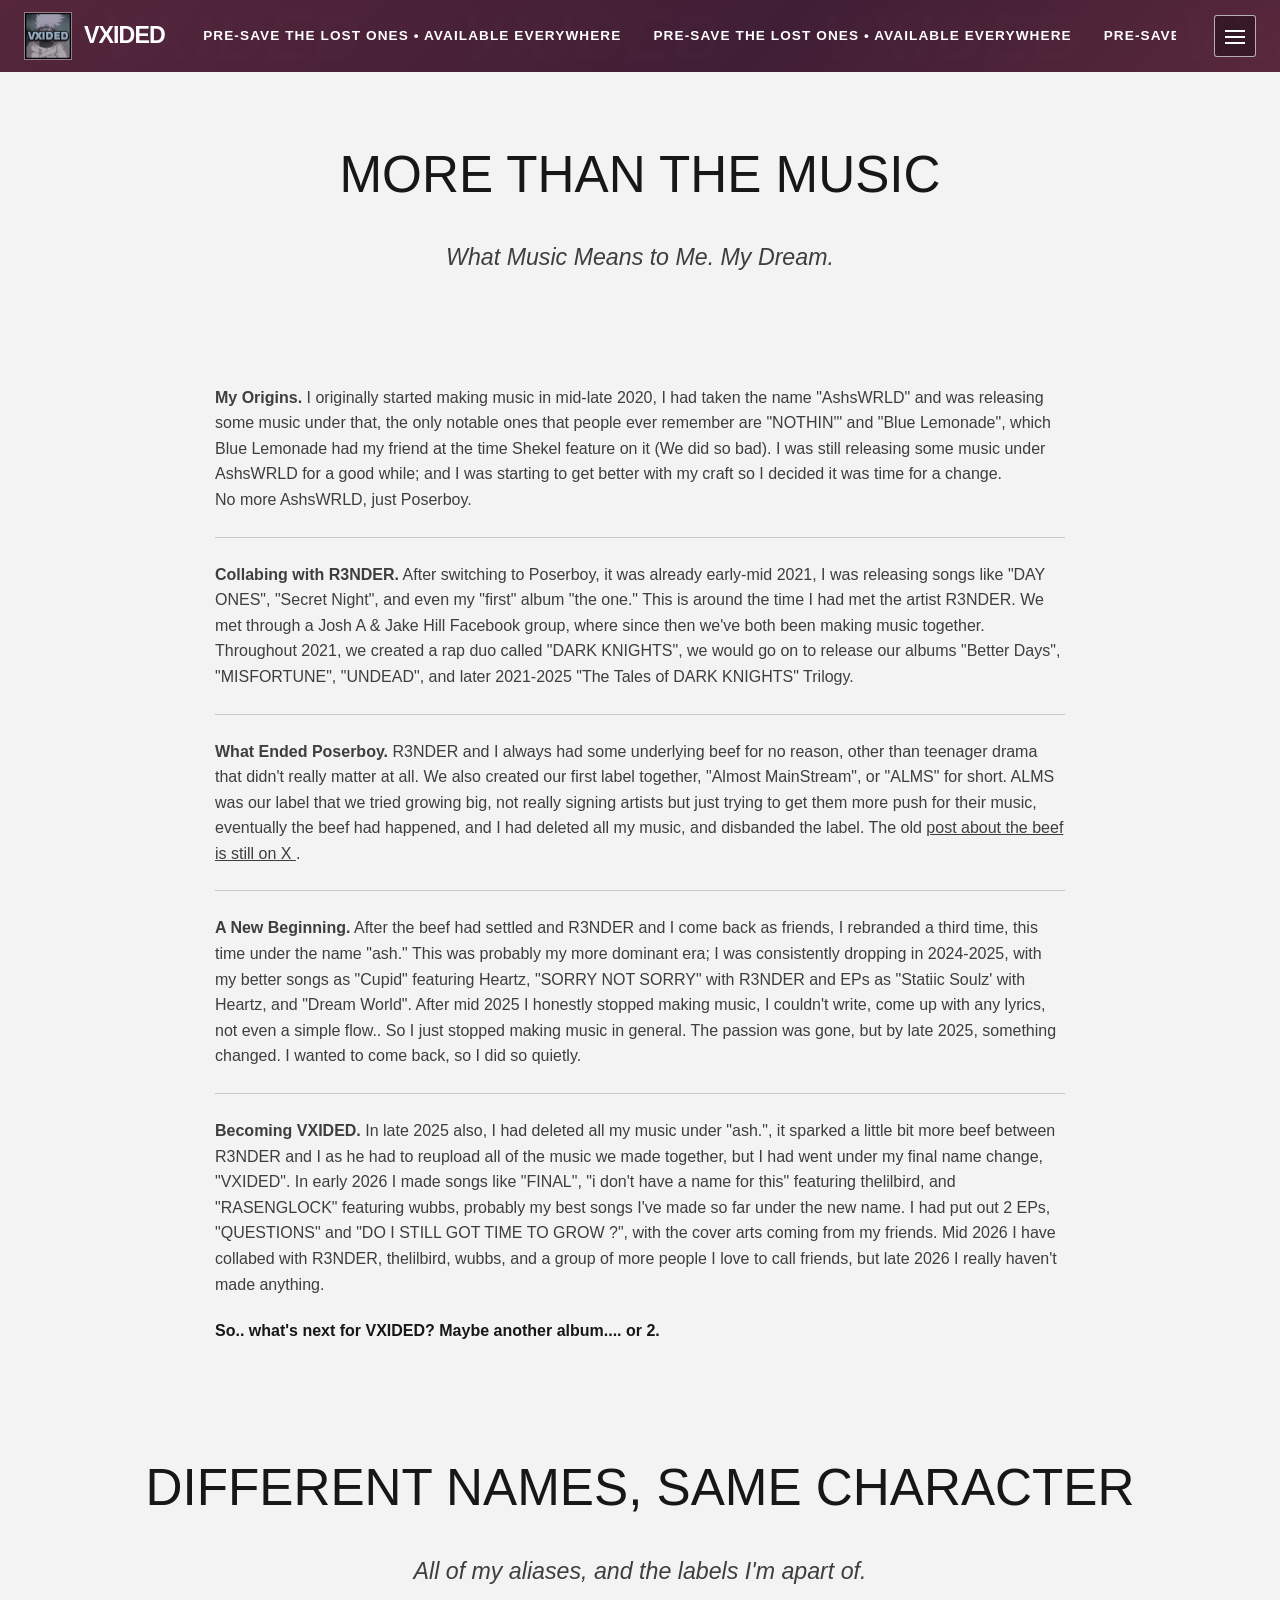
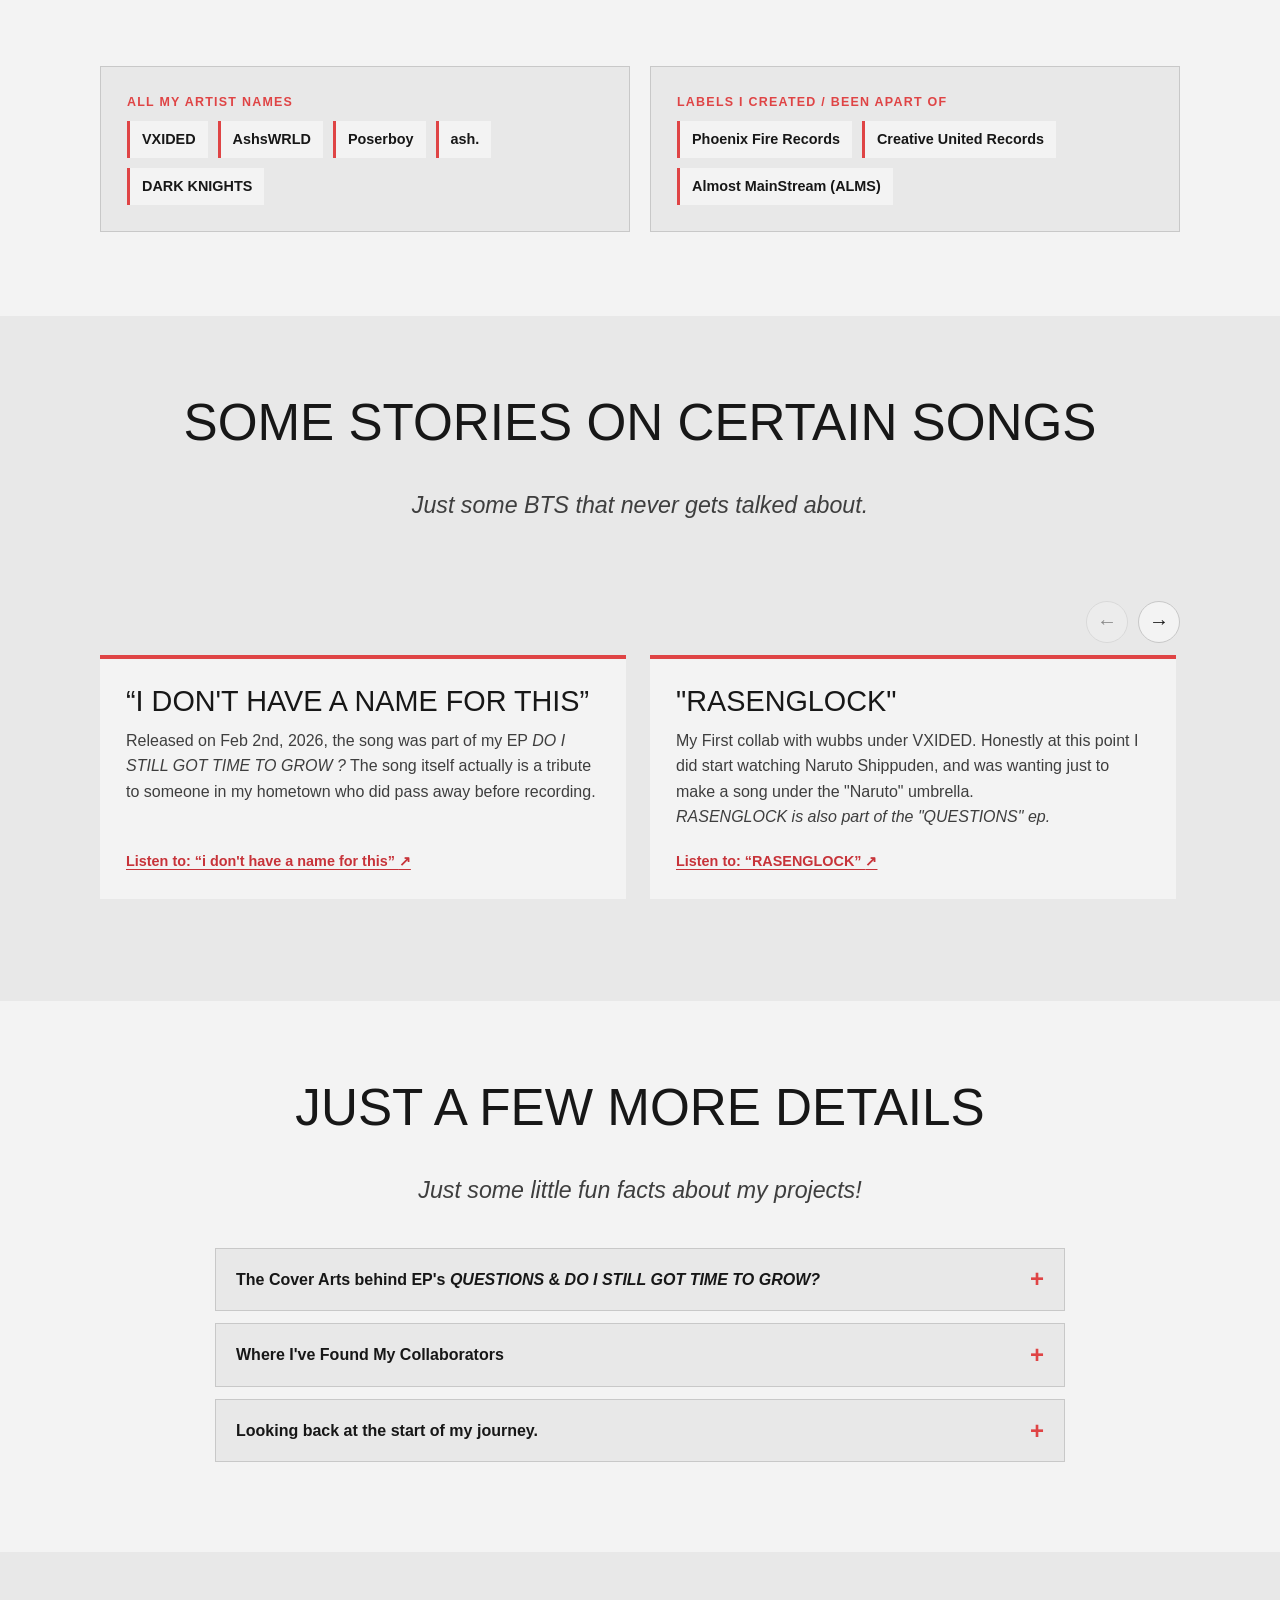
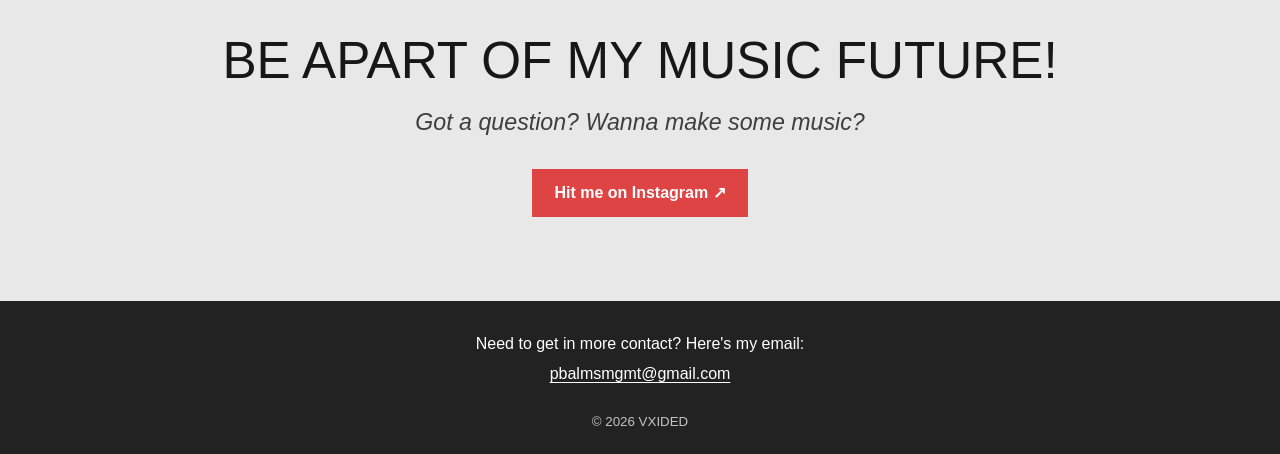
<file: about.html>
<!doctype html>
<html lang="en">
  <head>
    <meta charset="utf-8" />
    <meta name="viewport" content="width=device-width, initial-scale=1" />
    <meta
      name="description"
      content="Just a little about me, my music, and my journey as an artist!"
    />
    <title>VXIDED | About</title>
    <link rel="icon" href="assets/vxided-logo.jpg" />
    <link rel="stylesheet" href="styles.css" />
    <script src="script.js" defer></script>
  </head>
  <body>
    <header class="site-header">
      <a class="brand" href="home.html" aria-label="VXIDED home">
        <img src="assets/vxided-logo.jpg" alt="" />
        <span>VXIDED</span>
      </a>
      <a class="presave-banner" href="https://distrokid.com/hyperfollow/vxided/the-lost-ones-2?ref=release" target="_blank" rel="noopener noreferrer" aria-label="Pre-save THE LOST ONES on DistroKid. Available everywhere.">
        <div class="presave-banner-track">
          <div class="presave-banner-group" aria-hidden="true">
            <span class="presave-banner-copy">PRE-SAVE THE LOST ONES &bull; AVAILABLE EVERYWHERE</span>
          </div>
          <div class="presave-banner-group" aria-hidden="true">
            <span class="presave-banner-copy">PRE-SAVE THE LOST ONES &bull; AVAILABLE EVERYWHERE</span>
          </div>
        </div>
      </a>
      <button
        class="menu-toggle"
        type="button"
        aria-expanded="false"
        aria-controls="site-navigation"
        aria-label="Open navigation"
      >
        <span></span>
        <span></span>
        <span></span>
      </button>
      <nav class="site-navigation" id="site-navigation" aria-label="Main navigation">
        <a href="home.html">Home</a>
        <a class="current" href="about.html" aria-current="page">About</a>
        <a href="socials.html">Socials</a>
        <a href="playlist.html">Playlist</a>
        <label class="theme-option">
          <span>Dark mode</span>
          <input class="theme-toggle" type="checkbox" role="switch" aria-label="Dark mode" />
          <span class="theme-switch" aria-hidden="true"></span>
        </label>
      </nav>
    </header>

    <main>
      <h1 class="visually-hidden">More than the music</h1>

      <section class="about-page-intro content-section" aria-labelledby="about-title">
        <div class="section-intro">
          <h2 id="about-title">More than the music</h2>
          <p>What Music Means to Me. My Dream.</p>
        </div>
      </section>

      <section class="about-section content-section" aria-label="Artist story">
        <div class="story-narrative">
          <p class="story-paragraph">
            <strong>My Origins.</strong> I originally started making music in mid-late 2020, 
              I had taken the name "AshsWRLD" and was releasing some music under that,
              the only notable ones that people ever remember are "NOTHIN'" and "Blue Lemonade",
              which Blue Lemonade had my friend at the time Shekel feature on it (We did so bad).
              I was still releasing some music under AshsWRLD for a good while;
              and I was starting to get better with my craft so I decided it was time for a change.
              <br />No more AshsWRLD, just Poserboy.
          </p>
          <p class="story-paragraph">
            <strong>Collabing with R3NDER.</strong> After switching to Poserboy, it was already early-mid 2021,
              I was releasing songs like "DAY ONES", "Secret Night", and even my "first" album "the one."
              This is around the time I had met the artist R3NDER. We met through a Josh A &amp; Jake Hill Facebook group,
              where since then we've both been making music together. Throughout 2021, we created a rap duo called "DARK KNIGHTS",
              we would go on to release our albums "Better Days", "MISFORTUNE", "UNDEAD", and later 2021-2025 "The Tales of DARK KNIGHTS" Trilogy.
          </p>
          <p class="story-paragraph">
            <strong>What Ended Poserboy.</strong> R3NDER and I always had some underlying beef for no reason,
              other than teenager drama that didn't really matter at all.
              We also created our first label together, "Almost MainStream", or "ALMS" for short.
              ALMS was our label that we tried growing big,
              not really signing artists but just trying to get them more push for their music, 
              eventually the beef had happened, and I had deleted all my music, and disbanded the label. The old
            <a href="https://x.com/Almost_MS1/status/1595127215465050112" target="_blank" rel="noopener noreferrer">
              post about the beef is still on X
            </a>.
          </p>
          <p class="story-paragraph">
            <strong>A New Beginning.</strong> After the beef had settled and R3NDER and I come back as friends,
              I rebranded a third time, this time under the name "ash."
              This was probably my more dominant era; I was consistently dropping in 2024-2025,
              with my better songs as "Cupid" featuring Heartz, "SORRY NOT SORRY" with R3NDER
              and EPs as "Statiic Soulz' with Heartz, and "Dream World". After mid 2025 I honestly stopped making music, 
              I couldn't write, come up with any lyrics, not even a simple flow.. So I just stopped making music in general.
              The passion was gone, but by late 2025, something changed. I wanted to come back, so I did so quietly.
          </p>
          <p class="story-paragraph">
            <strong>Becoming VXIDED.</strong> In late 2025 also, I had deleted all my music under "ash.", 
              it sparked a little bit more beef between R3NDER and I as he had to reupload all of the music we made together,
              but I had went under my final name change, "VXIDED". In early 2026 I made songs like "FINAL",
              "i don't have a name for this" featuring thelilbird, and "RASENGLOCK" featuring wubbs,
              probably my best songs I've made so far under the new name. I had put out 2 EPs,
              "QUESTIONS" and "DO I STILL GOT TIME TO GROW ?", with the cover arts coming from my friends.
              Mid 2026 I have collabed with R3NDER, thelilbird, wubbs, and a group of more people I love to call friends,
              but late 2026 I really haven't made anything.
          </p>

          <h4>So.. what's next for VXIDED? Maybe another album.... or 2.</h4>
        </div>
      </section>

      <section class="identity-section content-section" aria-labelledby="identity-title">
        <div class="section-intro">
          <h2 id="identity-title">Different names, Same Character</h2>
          <p>All of my aliases, and the labels I'm apart of.</p>
        </div>
        <div class="identity-grid">
          <article class="identity-card">
            <p class="about-kicker">All My Artist names</p>
            <ul class="identity-list" aria-label="Artist names">
              <li>VXIDED</li>
              <li>AshsWRLD</li>
              <li>Poserboy</li>
              <li>ash.</li>
              <li>DARK KNIGHTS</li>
            </ul>
          </article>
          <article class="identity-card">
            <p class="about-kicker">Labels I Created / Been Apart Of</p>
            <ul class="identity-list" aria-label="Record labels">
              <li>Phoenix Fire Records</li>
              <li>Creative United Records</li>
              <li>Almost MainStream (ALMS)</li>
            </ul>
          </article>
        </div>
      </section>

      <section class="studio-section" aria-labelledby="studio-title">
        <div class="content-section">
          <div class="section-intro">
            <h2 id="studio-title">Some Stories on certain songs</h2>
            <p>Just some BTS that never gets talked about.</p>
          </div>

          <div
            class="studio-carousel"
            data-studio-carousel
            role="region"
            aria-label="Behind-the-scenes stories"
          >
            <div class="studio-carousel-controls">
              <button
                class="studio-carousel-button"
                type="button"
                data-carousel-prev
                aria-label="Previous stories"
                aria-controls="studio-stories"
                disabled
              >←</button>
              <button
                class="studio-carousel-button"
                type="button"
                data-carousel-next
                aria-label="Next stories"
                aria-controls="studio-stories"
              >→</button>
            </div>
            <div
              class="studio-grid"
              id="studio-stories"
              data-carousel-track
              tabindex="0"
              role="group"
              aria-label="Story cards"
            >
              <article class="studio-note">
                <h3>“i don't have a name for this”</h3>
                <p>
                  Released on Feb 2nd, 2026, the song was part of my EP <em>DO I STILL GOT TIME TO GROW ?</em>
                  The song itself actually is a tribute to someone in my hometown who did pass away before recording. 
                </p>
                <a
                  class="listen-link"
                  href="https://distrokid.com/hyperfollow/vxided/do-i-still-got-time-to-grow-?ref=release"
                  target="_blank"
                  rel="noopener noreferrer"
                >
                  Listen to: “i don't have a name for this” <span aria-hidden="true">↗</span>
                </a>
              </article>

              <article class="studio-note">
                <h3>"RASENGLOCK"</h3>
                <p>
                  My First collab with wubbs under VXIDED. Honestly at this point I did start watching Naruto Shippuden,
                  and was wanting just to make a song under the "Naruto" umbrella. <br />
                  <em>RASENGLOCK is also part of the "QUESTIONS" ep.</em>
                </p>
                <a
                  class="listen-link"
                  href="https://distrokid.com/hyperfollow/vxided/rasenglock-feat-wubbs?ref=release"
                  target="_blank"
                  rel="noopener noreferrer"
                >
                  Listen to: “RASENGLOCK” <span aria-hidden="true">↗</span>
                </a>
              </article>

              <article class="studio-note">
                <h3>"JOINED THE AKATSUKI"</h3>
                <p>
                 The "akatsuki" is a group in Naruto, basically the bad guys. I originally made the normal "akatsuki" song with R3NDER,
                 but then later had some remixes made by thelilbird, yung vxmp, HATEDYL, and more.
                 I was basically trying to recreate the akatsuki lol
                </p>
                <a
                  class="listen-link"
                  href="https://distrokid.com/hyperfollow/vxided/akatsuki-clan-remixes?ref=release"
                  target="_blank"
                  rel="noopener noreferrer"
                >
                  Listen to: "akatsuki Clan Remixes" <span aria-hidden="true">↗</span>
                </a>
              </article>
            </div>
          </div>
        </div>
      </section>

      <section class="hidden-gems content-section" aria-labelledby="gems-title">
        <div class="section-intro">
          <h2 id="gems-title">Just A Few more details</h2>
          <p>Just some little fun facts about my projects!</p>
        </div>
        <div class="gem-list">
          <details class="gem">
            <summary>The Cover Arts behind EP's <em>QUESTIONS</em> &amp; <em>DO I STILL GOT TIME TO GROW?</em></summary>
            <p>
              When making both projects, I didn't have any art that I know I wanted to make. <br />Thankfully my good friends
              <a href="https://www.instagram.com/daltononeilll/" target="_blank" rel="noopener noreferrer">@daltononeilll</a> and
              <a href="https://www.instagram.com/conway.mc/" target="_blank" rel="noopener noreferrer">@conway.mc</a> 
              made the artwork for me! Huge shoutout to both of them.
            </p>
          </details>
          <details class="gem">
            <summary>Where I've Found My Collaborators</summary>
            <p>
              A little self promotion, but most of my collaborators I've found through Instagram, who are now in my
              <a href="https://discord.gg/kBtzg4xAmQ" target="_blank" rel="noopener noreferrer">Discord!</a>
            </p>
          </details>
          <details class="gem">
            <summary>Looking back at the start of my journey.</summary>
            <p>
             Honestly not even a fun fact, but a lot of the times I do sit down and refer to my older music.
             I debate myself if I should ever put the music back out again because it's not my sound anymore, or if I should
             remaster it in some way. 
            </p>
          </details>
        </div>
      </section>

      <section class="contact-section" aria-labelledby="contact-title">
        <h2 id="contact-title">Be apart of my music future!</h2>
        <p>Got a question? Wanna make some music?</p>
        <a class="button-link" href="https://www.instagram.com/vx1ded_/" target="_blank" rel="noopener noreferrer">
          Hit me on Instagram <span aria-hidden="true">↗</span>
        </a>
      </section>
    </main>

    <footer class="site-footer">
      <p>Need to get in more contact? Here's my email:</p>
      <a href="mailto:pbalmsmgmt@gmail.com">pbalmsmgmt@gmail.com</a>
      <small>© <span data-current-year></span> VXIDED</small>
    </footer>
  </body>
</html>
</file>
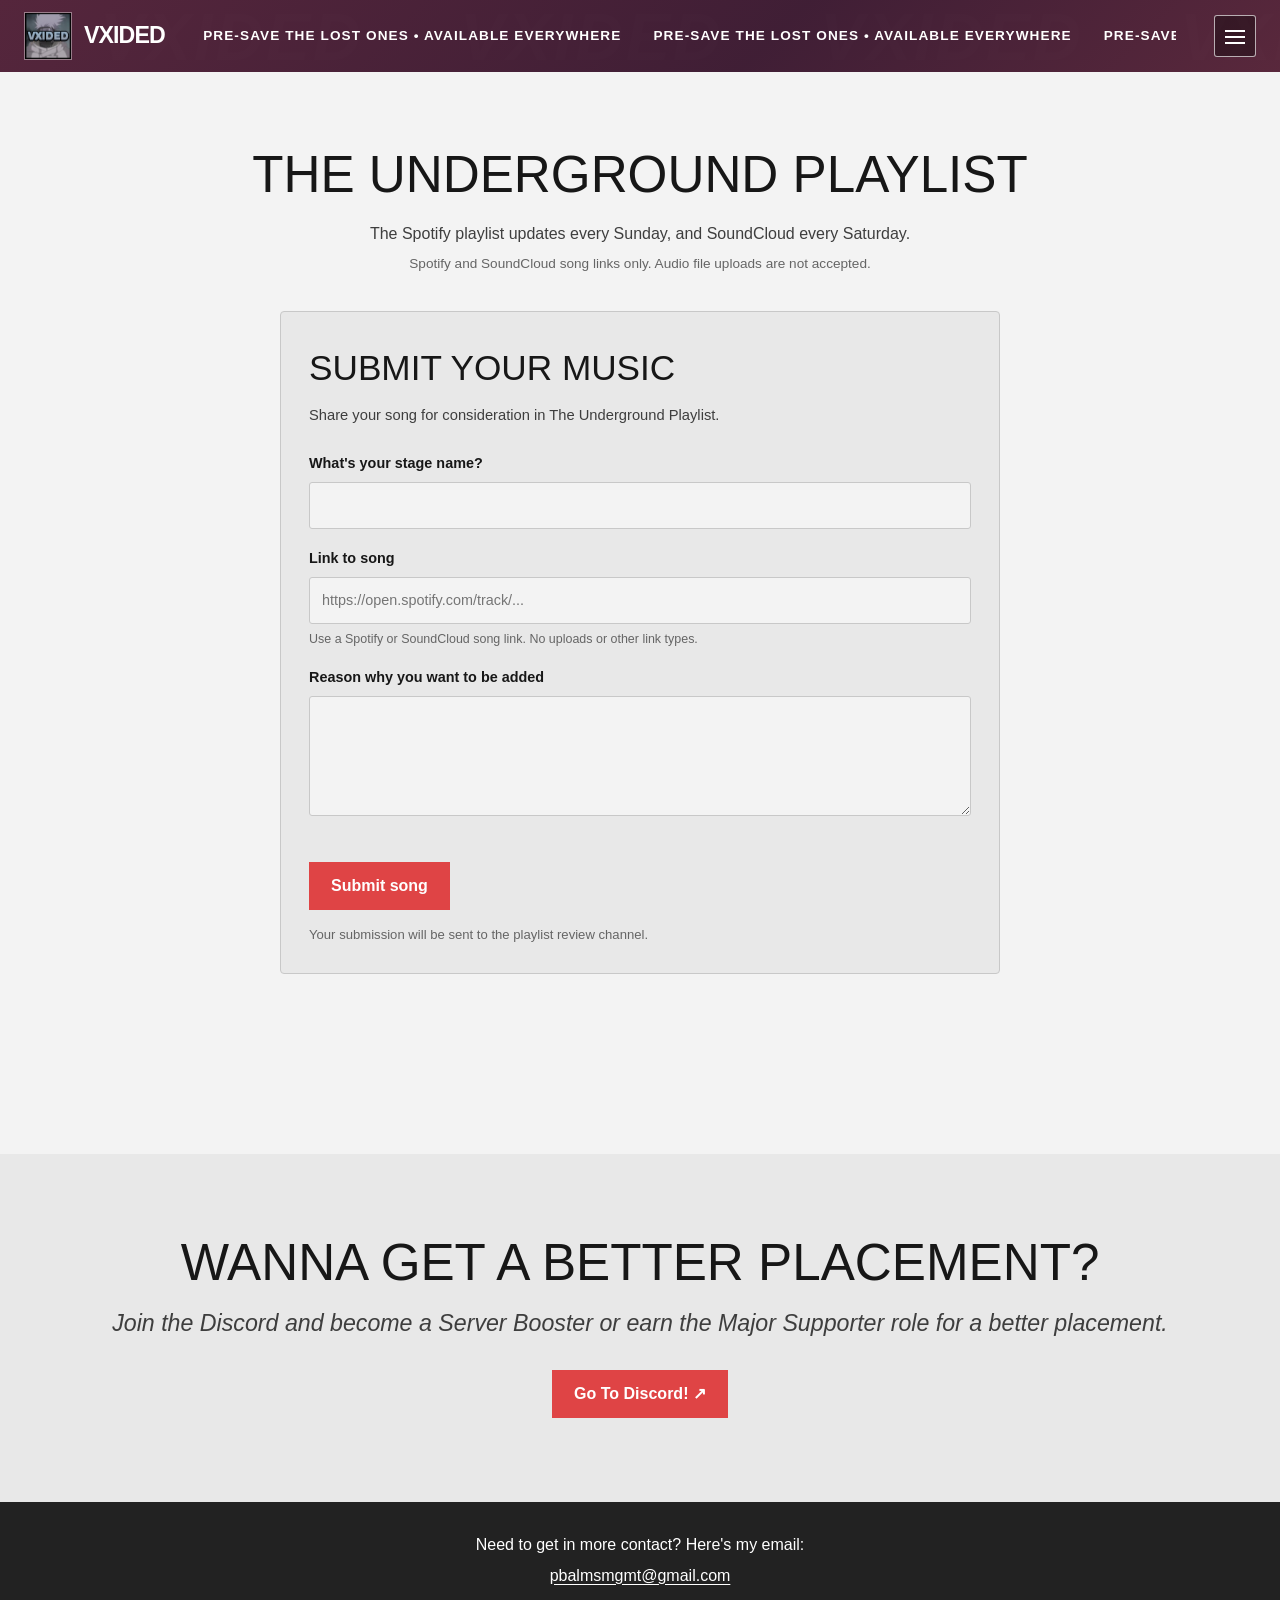
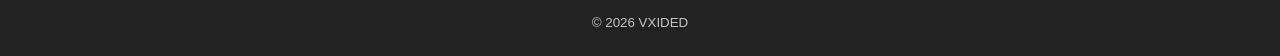
<file: playlist.html>
<!DOCTYPE html>
<html lang="en">

<head>
    <meta charset="utf-8" />
    <meta name="viewport" content="width=device-width, initial-scale=1" />
    <meta
      name="description"
      content="Want to get your music listened to by everyone? Submit your music to VXIDED's playlist and get your music out there!"
    />
    <title>VXIDED | Playlist</title>
    <link rel="icon" href="assets/vxided-logo.jpg" />
    <link rel="stylesheet" href="styles.css" />
    <script src="script.js" defer></script>
  </head>

<body>
    <header class="site-header">
      <a class="brand" href="home.html" aria-label="VXIDED home">
        <img src="assets/vxided-logo.jpg" alt="" />
        <span>VXIDED</span>
      </a>
      <a class="presave-banner" href="https://distrokid.com/hyperfollow/vxided/the-lost-ones-2?ref=release" target="_blank" rel="noopener noreferrer" aria-label="Pre-save THE LOST ONES on DistroKid. Available everywhere.">
        <div class="presave-banner-track">
          <div class="presave-banner-group" aria-hidden="true">
            <span class="presave-banner-copy">PRE-SAVE THE LOST ONES &bull; AVAILABLE EVERYWHERE</span>
          </div>
          <div class="presave-banner-group" aria-hidden="true">
            <span class="presave-banner-copy">PRE-SAVE THE LOST ONES &bull; AVAILABLE EVERYWHERE</span>
          </div>
        </div>
      </a>
      <button
        class="menu-toggle"
        type="button"
        aria-expanded="false"
        aria-controls="site-navigation"
        aria-label="Open navigation"
      >
        <span></span>
        <span></span>
        <span></span>
      </button>
      <nav class="site-navigation" id="site-navigation" aria-label="Main navigation">
        <a href="home.html">Home</a>
        <a href="about.html">About</a>
        <a href="socials.html">Socials</a>
        <a class="current" href="playlist.html" aria-current="page">Playlist</a>
        <label class="theme-option">
          <span>Dark mode</span>
          <input class="theme-toggle" type="checkbox" role="switch" aria-label="Dark mode" />
          <span class="theme-switch" aria-hidden="true"></span>
        </label>
      </nav>
    </header>

    <main>
      <h1 class="visually-hidden">Playlist</h1>

      <section class="releases content-section" id="releases" aria-labelledby="releases-title">
        <div class="section-intro playlist-intro">
          <h2 id="releases-title">The Underground Playlist</h2>
          <p class="playlist-schedule">The Spotify playlist updates every Sunday, and SoundCloud every Saturday.</p>
          <p class="playlist-link-note">Spotify and SoundCloud song links only. Audio file uploads are not accepted.</p>
        </div>

        <section class="submission-panel" aria-labelledby="submission-title">
          <h3 id="submission-title">Submit your music</h3>
          <p class="submission-intro">Share your song for consideration in The Underground Playlist.</p>
          <form id="music-submission-form" class="submission-form">
            <label class="submission-field" for="stage-name">
              What's your stage name?
              <input id="stage-name" name="stageName" type="text" maxlength="60" autocomplete="nickname" required />
            </label>

            <label class="submission-field" for="song-link">
              Link to song
              <input
                id="song-link"
                name="songLink"
                type="url"
                inputmode="url"
                placeholder="https://open.spotify.com/track/..."
                aria-describedby="song-link-help"
                required
              />
              <span class="submission-help" id="song-link-help">Use a Spotify or SoundCloud song link. No uploads or other link types.</span>
            </label>

            <label class="submission-field" for="submission-reason">
              Reason why you want to be added
              <textarea id="submission-reason" name="reason" rows="4" maxlength="500" required></textarea>
            </label>

            <button class="button-link" type="submit">Submit song</button>
          </form>
          <p class="submission-status" id="submission-status" role="status" aria-live="polite">Your submission will be sent to the playlist review channel.</p>
        </section>

      </section>

      <section class="contact-section" aria-labelledby="contact-title">
        <h2 id="contact-title">Wanna Get A Better Placement?</h2>
        <p>Join the Discord and become a Server Booster or earn the Major Supporter role for a better placement.</p>
        <a
          class="button-link"
          href="https://discord.gg/kBtzg4xAmQ"
          target="_blank"
          rel="noopener noreferrer"
        >Go To Discord! <span aria-hidden="true">↗</span></a>
      </section>
    </main>

    <footer class="site-footer">
      <p>Need to get in more contact? Here's my email:</p>
      <a href="mailto:pbalmsmgmt@gmail.com">pbalmsmgmt@gmail.com</a>
      <small>© <span data-current-year></span> VXIDED</small>
    </footer>
</body>


</html>
</file>
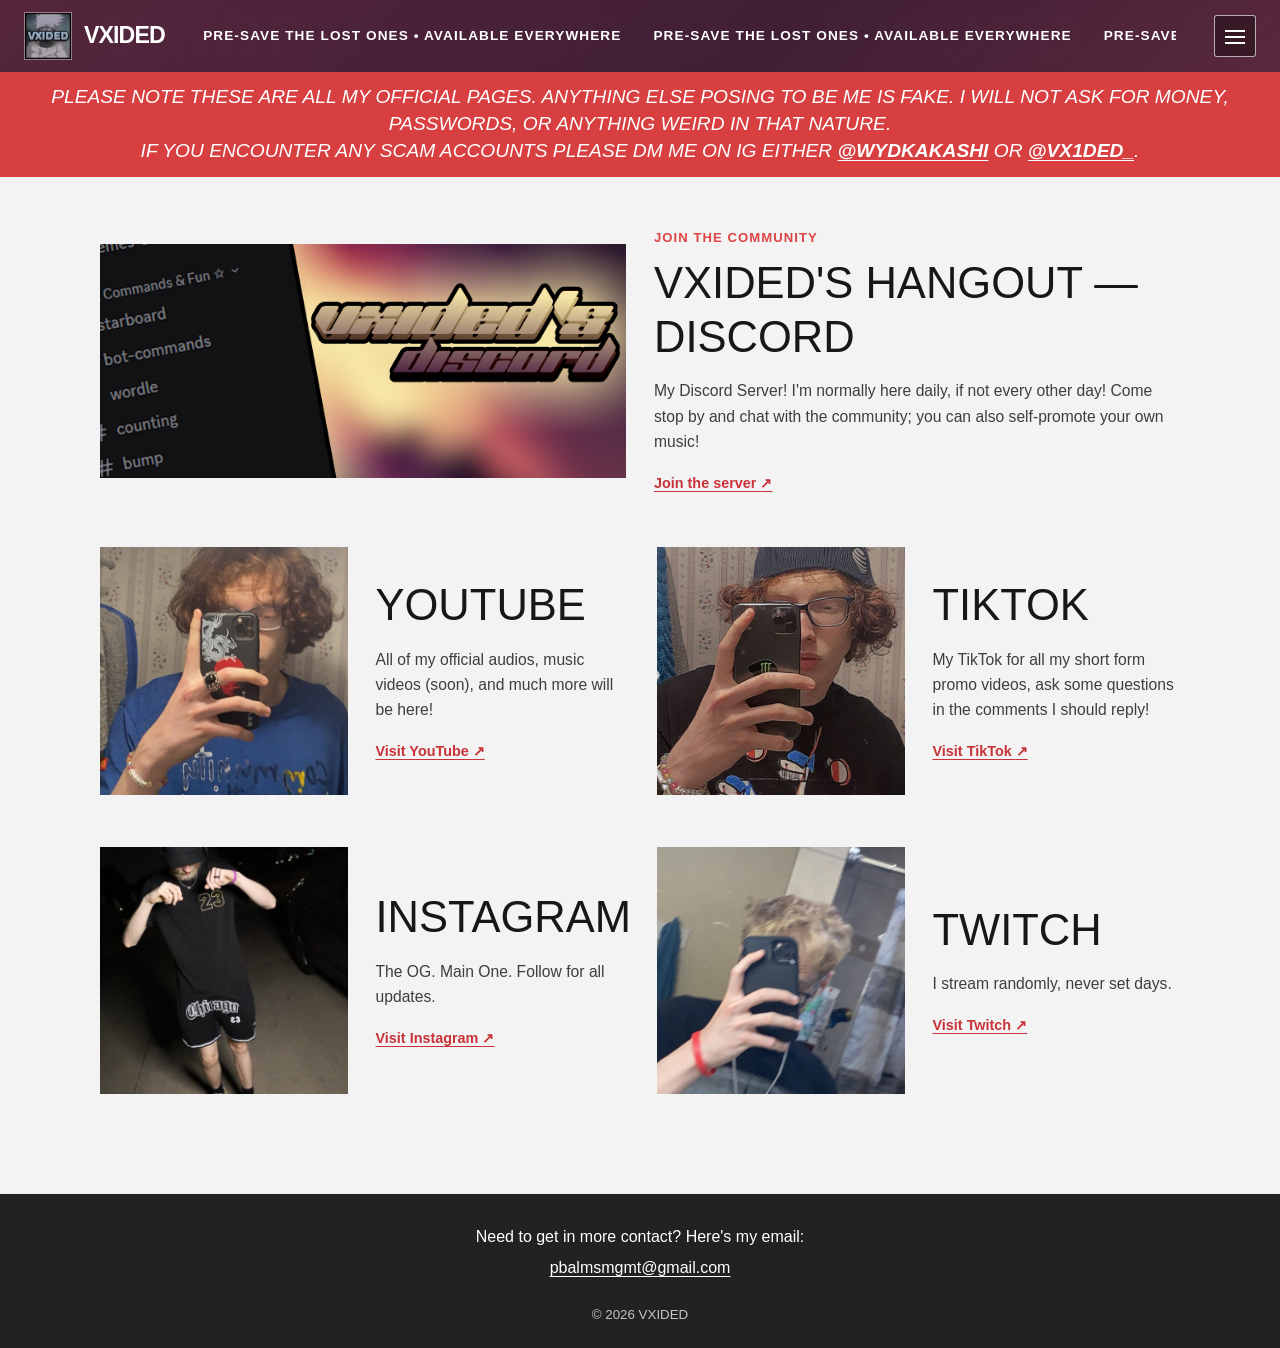
<file: socials.html>
<!doctype html>
<html lang="en">
  <head>
    <meta charset="utf-8" />
    <meta name="viewport" content="width=device-width, initial-scale=1" />
    <meta
      name="description"
      content="Official VXIDED social pages, Discord, YouTube, TikTok, and Instagram."
    />
    <title>VXIDED | Socials</title>
    <link rel="icon" href="assets/vxided-logo.jpg" />
    <link rel="stylesheet" href="styles.css" />
    <script src="script.js" defer></script>
  </head>
  <body>
    <header class="site-header">
      <a class="brand" href="home.html" aria-label="VXIDED home">
        <img src="assets/vxided-logo.jpg" alt="" />
        <span>VXIDED</span>
      </a>
      <a class="presave-banner" href="https://distrokid.com/hyperfollow/vxided/the-lost-ones-2?ref=release" target="_blank" rel="noopener noreferrer" aria-label="Pre-save THE LOST ONES on DistroKid. Available everywhere.">
        <div class="presave-banner-track">
          <div class="presave-banner-group" aria-hidden="true">
            <span class="presave-banner-copy">PRE-SAVE THE LOST ONES &bull; AVAILABLE EVERYWHERE</span>
          </div>
          <div class="presave-banner-group" aria-hidden="true">
            <span class="presave-banner-copy">PRE-SAVE THE LOST ONES &bull; AVAILABLE EVERYWHERE</span>
          </div>
        </div>
      </a>
      <button
        class="menu-toggle"
        type="button"
        aria-expanded="false"
        aria-controls="site-navigation"
        aria-label="Open navigation"
      >
        <span></span>
        <span></span>
        <span></span>
      </button>
      <nav class="site-navigation" id="site-navigation" aria-label="Main navigation">
        <a href="home.html">Home</a>
        <a href="about.html">About</a>
        <a class="current" href="socials.html" aria-current="page">Socials</a>
        <a href="playlist.html">Playlist</a>
        <label class="theme-option">
          <span>Dark mode</span>
          <input class="theme-toggle" type="checkbox" role="switch" aria-label="Dark mode" />
          <span class="theme-switch" aria-hidden="true"></span>
        </label>
      </nav>
    </header>

    <main>
      <h1 class="visually-hidden">All my socials.</h1>

      <aside class="safety-notice" aria-label="Official account warning">
        <p>
          Please note these are all my official pages. Anything else posing to be me is fake.
          I will not ask for money, passwords, or anything weird in that nature. <br />If you encounter
          any scam accounts please DM me on IG either
          <a href="https://www.instagram.com/wydkakashi/" target="_blank" rel="noopener noreferrer">@wydkakashi</a>
          or
          <a href="https://www.instagram.com/vx1ded_/" target="_blank" rel="noopener noreferrer">@vx1ded_</a>.
        </p>
      </aside>

      <section class="socials-section content-section" aria-label="Official social pages">
        <div class="social-grid">
          <article class="social-card social-card-featured">
            <a
              class="social-art"
              href="https://discord.gg/kBtzg4xAmQ"
              target="_blank"
              rel="noopener noreferrer"
              aria-label="Join VXIDED's Discord server"
            >
              <img src="assets/discord.jpg" alt="VXIDED community artwork" />
            </a>
            <div class="social-copy">
              <p class="social-kicker">Join the community</p>
              <h2><a href="https://discord.gg/kBtzg4xAmQ" target="_blank" rel="noopener noreferrer">VXIDED'S HANGOUT — DISCORD</a></h2>
              <p>My Discord Server! I'm normally here daily, if not every other day! Come stop by and chat with the community; you can also self-promote your own music!</p>
              <a class="listen-link" href="https://discord.gg/kBtzg4xAmQ" target="_blank" rel="noopener noreferrer">Join the server <span aria-hidden="true">↗</span></a>
            </div>
          </article>

          <article class="social-card">
            <a
              class="social-art"
              href="https://www.youtube.com/@wydkakashi"
              target="_blank"
              rel="noopener noreferrer"
              aria-label="Visit VXIDED on YouTube"
            >
              <img src="assets/youtube.jpg" alt="YouTube channel artwork" />
            </a>
            <div class="social-copy">
              <h2><a href="https://www.youtube.com/@wydkakashi" target="_blank" rel="noopener noreferrer">YouTube</a></h2>
              <p>All of my official audios, music videos (soon), and much more will be here!</p>
              <a class="listen-link" href="https://www.youtube.com/@wydkakashi" target="_blank" rel="noopener noreferrer">Visit YouTube <span aria-hidden="true">↗</span></a>
            </div>
          </article>

          <article class="social-card">
            <a
              class="social-art"
              href="https://www.tiktok.com/@thevx1dedreal"
              target="_blank"
              rel="noopener noreferrer"
              aria-label="Visit VXIDED on TikTok"
            >
              <img src="assets/tiktok.jpg" alt="TikTok profile artwork" />
            </a>
            <div class="social-copy">
              <h2><a href="https://www.tiktok.com/@thevx1dedreal" target="_blank" rel="noopener noreferrer">TikTok</a></h2>
              <p>My TikTok for all my short form promo videos, ask some questions in the comments I should reply!</p>
              <a class="listen-link" href="https://www.tiktok.com/@thevx1dedreal" target="_blank" rel="noopener noreferrer">Visit TikTok <span aria-hidden="true">↗</span></a>
            </div>
          </article>

          <article class="social-card">
            <a
              class="social-art"
              href="https://www.instagram.com/vx1ded_/"
              target="_blank"
              rel="noopener noreferrer"
              aria-label="Visit VXIDED on Instagram"
            >
              <img src="assets/instagram.jpg" alt="Instagram profile artwork" />
            </a>
            <div class="social-copy">
              <h2><a href="https://www.instagram.com/vx1ded_/" target="_blank" rel="noopener noreferrer">Instagram</a></h2>
              <p>The OG. Main One. Follow for all updates.</p>
              <a class="listen-link" href="https://www.instagram.com/vx1ded_/" target="_blank" rel="noopener noreferrer">Visit Instagram <span aria-hidden="true">↗</span></a>
            </div>
          </article>

          <article class="social-card">
            <a
              class="social-art"
              href="https://www.twitch.tv/wydkakashi"
              target="_blank"
              rel="noopener noreferrer"
              aria-label="Visit VXIDED on Twitch"
            >
              <img src="assets/twitch.jpg" alt="Twitch profile artwork" />
            </a>
            <div class="social-copy">
              <h2><a href="https://www.twitch.tv/wydkakashi" target="_blank" rel="noopener noreferrer">Twitch</a></h2>
              <p>I stream randomly, never set days.</p>
              <a class="listen-link" href="https://www.twitch.tv/wydkakashi" target="_blank" rel="noopener noreferrer">Visit Twitch <span aria-hidden="true">↗</span></a>
            </div>
          </article>
        </div>
      </section>
    </main>

    <footer class="site-footer">
      <p>Need to get in more contact? Here's my email:</p>
      <a href="mailto:pbalmsmgmt@gmail.com">pbalmsmgmt@gmail.com</a>
      <small>© <span data-current-year></span> VXIDED</small>
    </footer>
  </body>
</html>
</file>
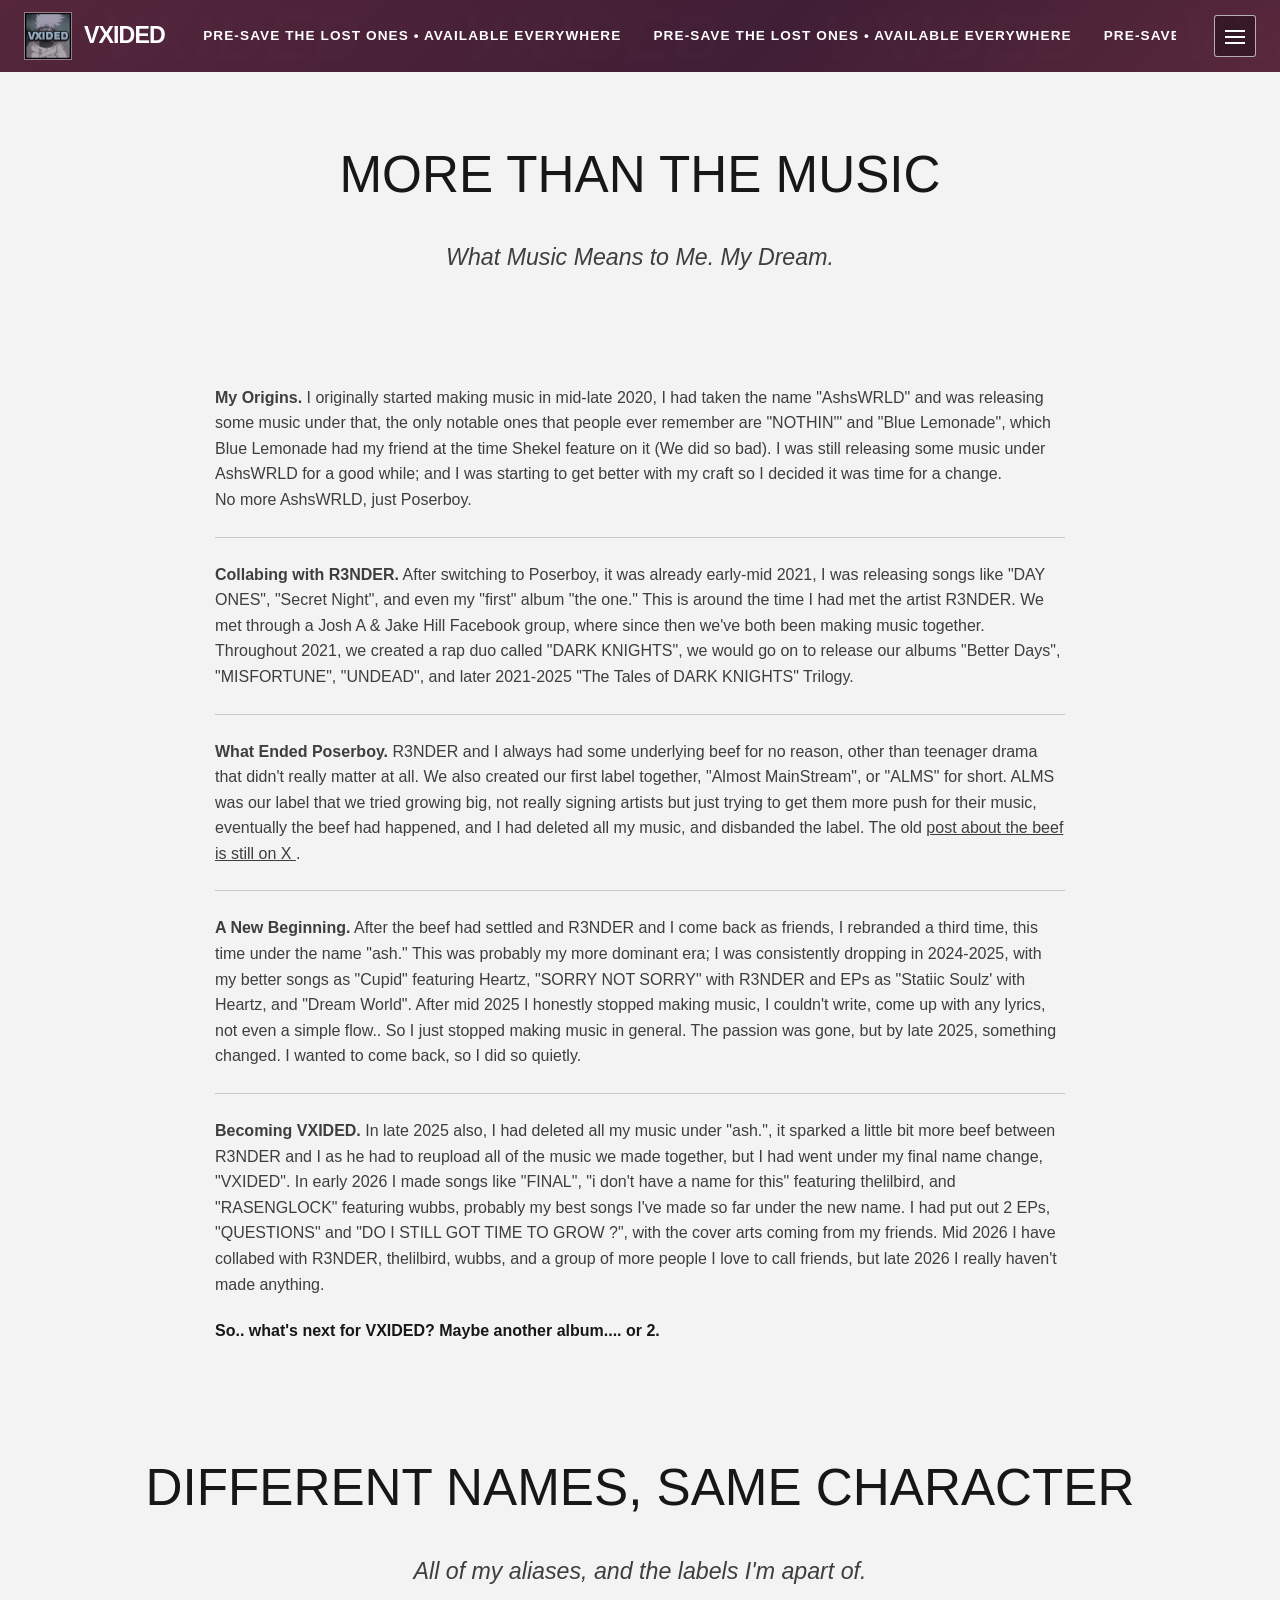
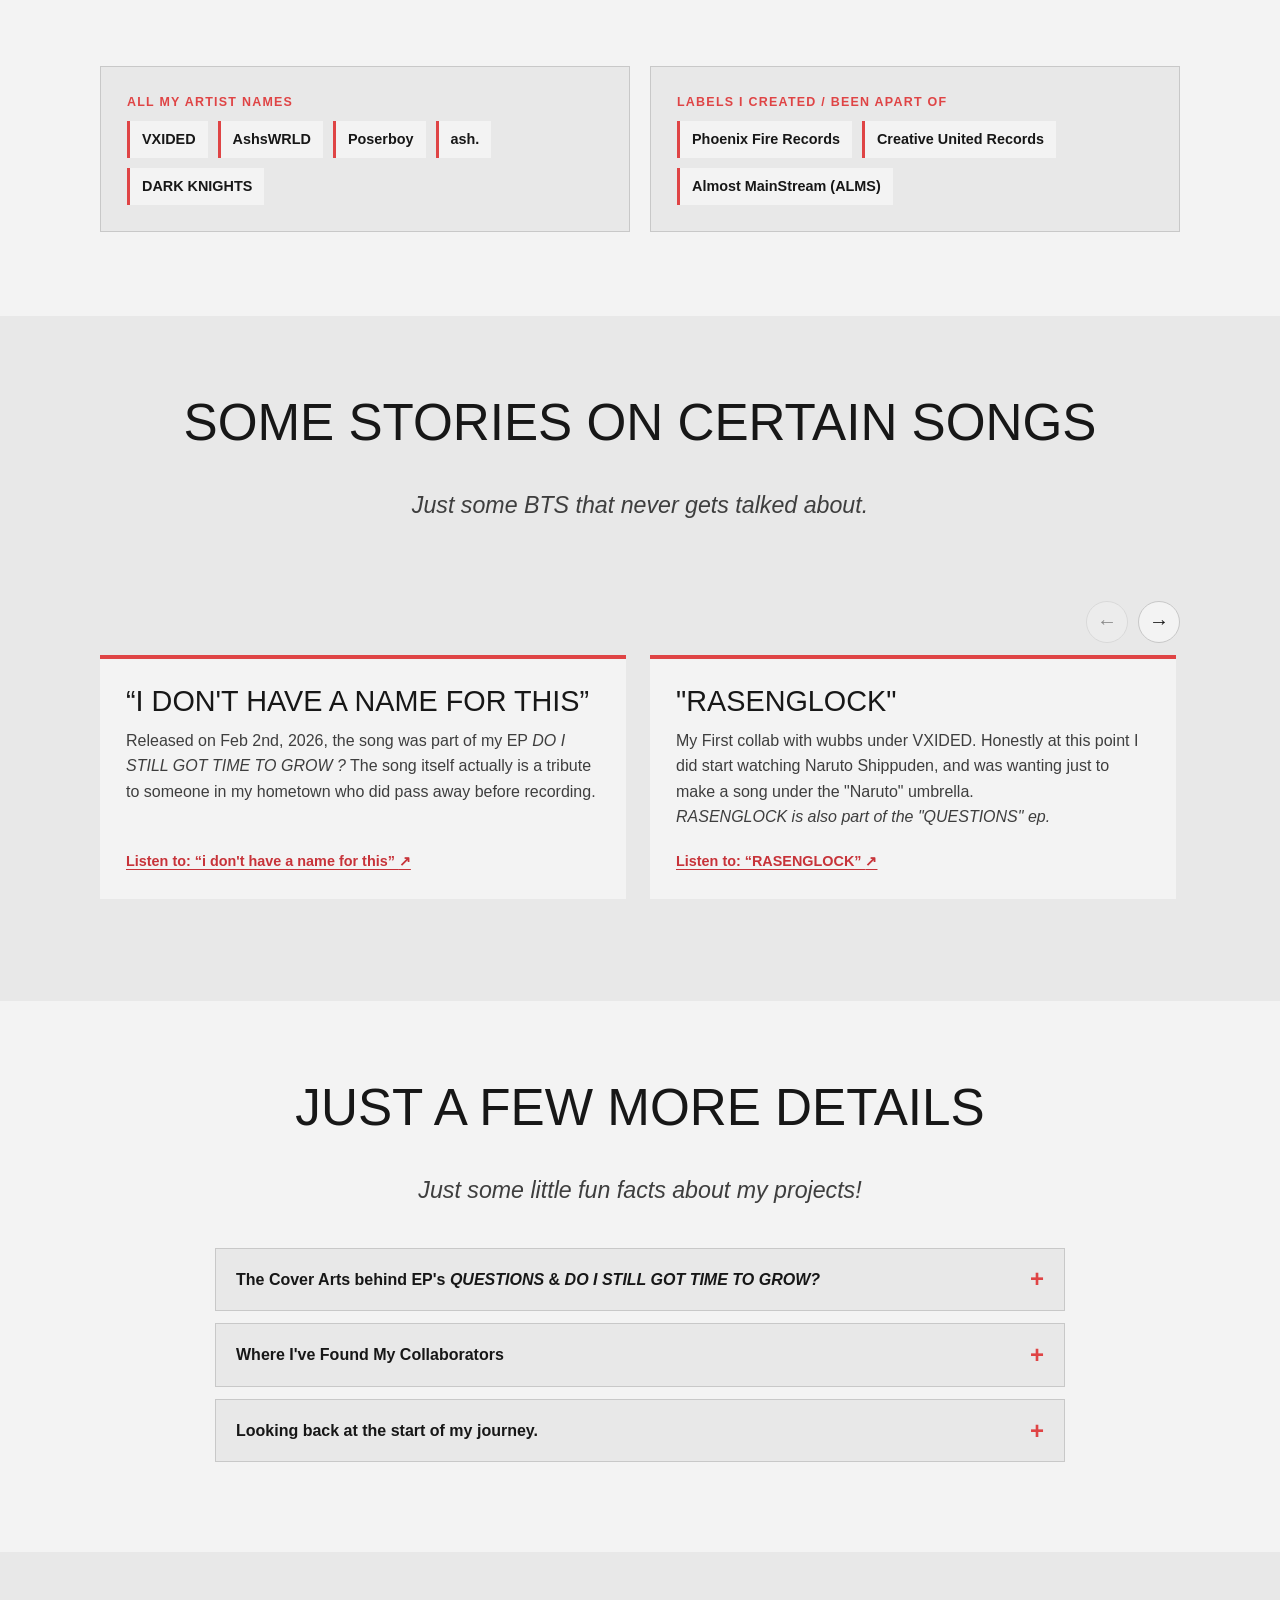
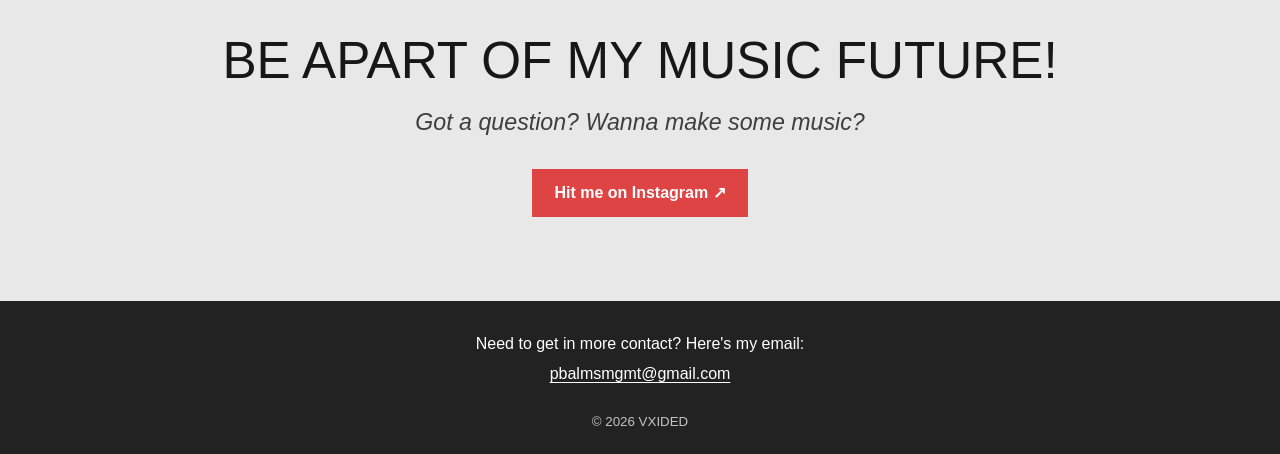
<file: VXIDED-s-Website/about.html>
<!doctype html>
<html lang="en">
  <head>
    <meta charset="utf-8" />
    <meta name="viewport" content="width=device-width, initial-scale=1" />
    <meta
      name="description"
      content="Just a little about me, my music, and my journey as an artist!"
    />
    <title>VXIDED | About</title>
    <link rel="icon" href="assets/vxided-logo.jpg" />
    <link rel="stylesheet" href="styles.css" />
    <script src="script.js" defer></script>
  </head>
  <body>
    <header class="site-header">
      <a class="brand" href="home.html" aria-label="VXIDED home">
        <img src="assets/vxided-logo.jpg" alt="" />
        <span>VXIDED</span>
      </a>
      <a class="presave-banner" href="https://distrokid.com/hyperfollow/vxided/the-lost-ones-2?ref=release" target="_blank" rel="noopener noreferrer" aria-label="Pre-save THE LOST ONES on DistroKid. Available everywhere.">
        <div class="presave-banner-track">
          <div class="presave-banner-group" aria-hidden="true">
            <span class="presave-banner-copy">PRE-SAVE THE LOST ONES &bull; AVAILABLE EVERYWHERE</span>
          </div>
          <div class="presave-banner-group" aria-hidden="true">
            <span class="presave-banner-copy">PRE-SAVE THE LOST ONES &bull; AVAILABLE EVERYWHERE</span>
          </div>
        </div>
      </a>
      <button
        class="menu-toggle"
        type="button"
        aria-expanded="false"
        aria-controls="site-navigation"
        aria-label="Open navigation"
      >
        <span></span>
        <span></span>
        <span></span>
      </button>
      <nav class="site-navigation" id="site-navigation" aria-label="Main navigation">
        <a href="home.html">Home</a>
        <a class="current" href="about.html" aria-current="page">About</a>
        <a href="socials.html">Socials</a>
        <a href="playlist.html">Playlist</a>
        <label class="theme-option">
          <span>Dark mode</span>
          <input class="theme-toggle" type="checkbox" role="switch" aria-label="Dark mode" />
          <span class="theme-switch" aria-hidden="true"></span>
        </label>
      </nav>
    </header>

    <main>
      <h1 class="visually-hidden">More than the music</h1>

      <section class="about-page-intro content-section" aria-labelledby="about-title">
        <div class="section-intro">
          <h2 id="about-title">More than the music</h2>
          <p>What Music Means to Me. My Dream.</p>
        </div>
      </section>

      <section class="about-section content-section" aria-label="Artist story">
        <div class="story-narrative">
          <p class="story-paragraph">
            <strong>My Origins.</strong> I originally started making music in mid-late 2020, 
              I had taken the name "AshsWRLD" and was releasing some music under that,
              the only notable ones that people ever remember are "NOTHIN'" and "Blue Lemonade",
              which Blue Lemonade had my friend at the time Shekel feature on it (We did so bad).
              I was still releasing some music under AshsWRLD for a good while;
              and I was starting to get better with my craft so I decided it was time for a change.
              <br />No more AshsWRLD, just Poserboy.
          </p>
          <p class="story-paragraph">
            <strong>Collabing with R3NDER.</strong> After switching to Poserboy, it was already early-mid 2021,
              I was releasing songs like "DAY ONES", "Secret Night", and even my "first" album "the one."
              This is around the time I had met the artist R3NDER. We met through a Josh A &amp; Jake Hill Facebook group,
              where since then we've both been making music together. Throughout 2021, we created a rap duo called "DARK KNIGHTS",
              we would go on to release our albums "Better Days", "MISFORTUNE", "UNDEAD", and later 2021-2025 "The Tales of DARK KNIGHTS" Trilogy.
          </p>
          <p class="story-paragraph">
            <strong>What Ended Poserboy.</strong> R3NDER and I always had some underlying beef for no reason,
              other than teenager drama that didn't really matter at all.
              We also created our first label together, "Almost MainStream", or "ALMS" for short.
              ALMS was our label that we tried growing big,
              not really signing artists but just trying to get them more push for their music, 
              eventually the beef had happened, and I had deleted all my music, and disbanded the label. The old
            <a href="https://x.com/Almost_MS1/status/1595127215465050112" target="_blank" rel="noopener noreferrer">
              post about the beef is still on X
            </a>.
          </p>
          <p class="story-paragraph">
            <strong>A New Beginning.</strong> After the beef had settled and R3NDER and I come back as friends,
              I rebranded a third time, this time under the name "ash."
              This was probably my more dominant era; I was consistently dropping in 2024-2025,
              with my better songs as "Cupid" featuring Heartz, "SORRY NOT SORRY" with R3NDER
              and EPs as "Statiic Soulz' with Heartz, and "Dream World". After mid 2025 I honestly stopped making music, 
              I couldn't write, come up with any lyrics, not even a simple flow.. So I just stopped making music in general.
              The passion was gone, but by late 2025, something changed. I wanted to come back, so I did so quietly.
          </p>
          <p class="story-paragraph">
            <strong>Becoming VXIDED.</strong> In late 2025 also, I had deleted all my music under "ash.", 
              it sparked a little bit more beef between R3NDER and I as he had to reupload all of the music we made together,
              but I had went under my final name change, "VXIDED". In early 2026 I made songs like "FINAL",
              "i don't have a name for this" featuring thelilbird, and "RASENGLOCK" featuring wubbs,
              probably my best songs I've made so far under the new name. I had put out 2 EPs,
              "QUESTIONS" and "DO I STILL GOT TIME TO GROW ?", with the cover arts coming from my friends.
              Mid 2026 I have collabed with R3NDER, thelilbird, wubbs, and a group of more people I love to call friends,
              but late 2026 I really haven't made anything.
          </p>

          <h4>So.. what's next for VXIDED? Maybe another album.... or 2.</h4>
        </div>
      </section>

      <section class="identity-section content-section" aria-labelledby="identity-title">
        <div class="section-intro">
          <h2 id="identity-title">Different names, Same Character</h2>
          <p>All of my aliases, and the labels I'm apart of.</p>
        </div>
        <div class="identity-grid">
          <article class="identity-card">
            <p class="about-kicker">All My Artist names</p>
            <ul class="identity-list" aria-label="Artist names">
              <li>VXIDED</li>
              <li>AshsWRLD</li>
              <li>Poserboy</li>
              <li>ash.</li>
              <li>DARK KNIGHTS</li>
            </ul>
          </article>
          <article class="identity-card">
            <p class="about-kicker">Labels I Created / Been Apart Of</p>
            <ul class="identity-list" aria-label="Record labels">
              <li>Phoenix Fire Records</li>
              <li>Creative United Records</li>
              <li>Almost MainStream (ALMS)</li>
            </ul>
          </article>
        </div>
      </section>

      <section class="studio-section" aria-labelledby="studio-title">
        <div class="content-section">
          <div class="section-intro">
            <h2 id="studio-title">Some Stories on certain songs</h2>
            <p>Just some BTS that never gets talked about.</p>
          </div>

          <div
            class="studio-carousel"
            data-studio-carousel
            role="region"
            aria-label="Behind-the-scenes stories"
          >
            <div class="studio-carousel-controls">
              <button
                class="studio-carousel-button"
                type="button"
                data-carousel-prev
                aria-label="Previous stories"
                aria-controls="studio-stories"
                disabled
              >←</button>
              <button
                class="studio-carousel-button"
                type="button"
                data-carousel-next
                aria-label="Next stories"
                aria-controls="studio-stories"
              >→</button>
            </div>
            <div
              class="studio-grid"
              id="studio-stories"
              data-carousel-track
              tabindex="0"
              role="group"
              aria-label="Story cards"
            >
              <article class="studio-note">
                <h3>“i don't have a name for this”</h3>
                <p>
                  Released on Feb 2nd, 2026, the song was part of my EP <em>DO I STILL GOT TIME TO GROW ?</em>
                  The song itself actually is a tribute to someone in my hometown who did pass away before recording. 
                </p>
                <a
                  class="listen-link"
                  href="https://distrokid.com/hyperfollow/vxided/do-i-still-got-time-to-grow-?ref=release"
                  target="_blank"
                  rel="noopener noreferrer"
                >
                  Listen to: “i don't have a name for this” <span aria-hidden="true">↗</span>
                </a>
              </article>

              <article class="studio-note">
                <h3>"RASENGLOCK"</h3>
                <p>
                  My First collab with wubbs under VXIDED. Honestly at this point I did start watching Naruto Shippuden,
                  and was wanting just to make a song under the "Naruto" umbrella. <br />
                  <em>RASENGLOCK is also part of the "QUESTIONS" ep.</em>
                </p>
                <a
                  class="listen-link"
                  href="https://distrokid.com/hyperfollow/vxided/rasenglock-feat-wubbs?ref=release"
                  target="_blank"
                  rel="noopener noreferrer"
                >
                  Listen to: “RASENGLOCK” <span aria-hidden="true">↗</span>
                </a>
              </article>

              <article class="studio-note">
                <h3>"JOINED THE AKATSUKI"</h3>
                <p>
                 The "akatsuki" is a group in Naruto, basically the bad guys. I originally made the normal "akatsuki" song with R3NDER,
                 but then later had some remixes made by thelilbird, yung vxmp, HATEDYL, and more.
                 I was basically trying to recreate the akatsuki lol
                </p>
                <a
                  class="listen-link"
                  href="https://distrokid.com/hyperfollow/vxided/akatsuki-clan-remixes?ref=release"
                  target="_blank"
                  rel="noopener noreferrer"
                >
                  Listen to: "akatsuki Clan Remixes" <span aria-hidden="true">↗</span>
                </a>
              </article>
            </div>
          </div>
        </div>
      </section>

      <section class="hidden-gems content-section" aria-labelledby="gems-title">
        <div class="section-intro">
          <h2 id="gems-title">Just A Few more details</h2>
          <p>Just some little fun facts about my projects!</p>
        </div>
        <div class="gem-list">
          <details class="gem">
            <summary>The Cover Arts behind EP's <em>QUESTIONS</em> &amp; <em>DO I STILL GOT TIME TO GROW?</em></summary>
            <p>
              When making both projects, I didn't have any art that I know I wanted to make. <br />Thankfully my good friends
              <a href="https://www.instagram.com/daltononeilll/" target="_blank" rel="noopener noreferrer">@daltononeilll</a> and
              <a href="https://www.instagram.com/conway.mc/" target="_blank" rel="noopener noreferrer">@conway.mc</a> 
              made the artwork for me! Huge shoutout to both of them.
            </p>
          </details>
          <details class="gem">
            <summary>Where I've Found My Collaborators</summary>
            <p>
              A little self promotion, but most of my collaborators I've found through Instagram, who are now in my
              <a href="https://discord.gg/kBtzg4xAmQ" target="_blank" rel="noopener noreferrer">Discord!</a>
            </p>
          </details>
          <details class="gem">
            <summary>Looking back at the start of my journey.</summary>
            <p>
             Honestly not even a fun fact, but a lot of the times I do sit down and refer to my older music.
             I debate myself if I should ever put the music back out again because it's not my sound anymore, or if I should
             remaster it in some way. 
            </p>
          </details>
        </div>
      </section>

      <section class="contact-section" aria-labelledby="contact-title">
        <h2 id="contact-title">Be apart of my music future!</h2>
        <p>Got a question? Wanna make some music?</p>
        <a class="button-link" href="https://www.instagram.com/vx1ded_/" target="_blank" rel="noopener noreferrer">
          Hit me on Instagram <span aria-hidden="true">↗</span>
        </a>
      </section>
    </main>

    <footer class="site-footer">
      <p>Need to get in more contact? Here's my email:</p>
      <a href="mailto:pbalmsmgmt@gmail.com">pbalmsmgmt@gmail.com</a>
      <small>© <span data-current-year></span> VXIDED</small>
    </footer>
  </body>
</html>
</file>
<file: styles.css>
:root {
  color-scheme: light;
  --ink: #171717;
  --paper: #f3f3f3;
  --surface: #e8e8e8;
  --secondary-ink: #3e3e3e;
  --red: #df4445;
  --muted: #656565;
  --art-surface: #dedede;
  --form-border: #c8c8c8;
  --content-width: 1080px;
}

:root[data-theme="dark"] {
  color-scheme: dark;
  --ink: #f3f3f3;
  --paper: #171717;
  --surface: #242424;
  --secondary-ink: #d0d0d0;
  --muted: #b0b0b0;
  --art-surface: #303030;
  --form-border: #555;
}

* {
  box-sizing: border-box;
}

html {
  scroll-behavior: smooth;
}

body {
  margin: 0;
  background: var(--paper);
  color: var(--ink);
  font-family: Arial, Helvetica, sans-serif;
  line-height: 1.6;
}

a {
  color: inherit;
}

.site-header {
  position: sticky;
  z-index: 5;
  top: 0;
  left: 0;
  isolation: isolate;
  display: grid;
  width: 100%;
  min-height: 72px;
  align-items: center;
  grid-template-columns: auto minmax(0, 1fr) auto;
  gap: clamp(12px, 3vw, 40px);
  padding: 8px 24px;
  background:
    linear-gradient(135deg, rgba(85, 38, 60, 0.96), rgba(63, 30, 53, 0.96) 60%, rgba(89, 40, 60, 0.96)),
    url("assets/vxided-pattern.svg") center / auto 82px repeat,
    #54253a;
  color: #fff;
}

.brand {
  display: inline-flex;
  align-items: center;
  gap: 12px;
  font-size: 1.45rem;
  font-weight: 700;
  letter-spacing: -0.04em;
  text-decoration: none;
}

.brand img {
  width: 48px;
  height: 48px;
  border: 1px solid rgba(255, 255, 255, 0.4);
  object-fit: cover;
}

.presave-banner {
  display: block;
  min-width: 0;
  overflow: hidden;
  color: #fff;
  font-size: 0.85rem;
  font-weight: 700;
  letter-spacing: 0.08em;
  text-align: center;
  text-decoration: none;
  white-space: nowrap;
}

.presave-banner:focus-visible {
  outline: 2px solid #fff;
  outline-offset: 3px;
}

.presave-banner-track {
  display: flex;
  width: max-content;
  animation: presave-marquee var(--presave-duration, 20s) linear infinite;
}

.presave-banner-group {
  display: flex;
  flex: 0 0 auto;
}

.presave-banner-copy {
  flex: 0 0 auto;
  padding-right: 2rem;
}

@keyframes presave-marquee {
  to {
    transform: translateX(-50%);
  }
}

.site-navigation {
  position: fixed;
  z-index: 5;
  top: 0;
  right: 0;
  display: flex;
  width: min(320px, 85vw);
  height: 100vh;
  height: 100dvh;
  flex-direction: column;
  align-items: stretch;
  gap: 8px;
  padding: 88px 24px 24px;
  background: rgba(26, 19, 25, 0.98);
  box-shadow: -8px 0 24px rgba(0, 0, 0, 0.3);
  transform: translateX(100%);
  transition: transform 250ms ease, visibility 250ms;
  visibility: hidden;
}

.site-navigation.is-open {
  transform: translateX(0);
  visibility: visible;
}

.site-navigation a {
  padding: 12px 15px;
  border-radius: 2px;
  color: #fff;
  font-size: 1rem;
  text-decoration: none;
  text-transform: uppercase;
}

.site-navigation a:hover,
.site-navigation a:focus-visible,
.site-navigation .current {
  background: rgba(0, 0, 0, 0.55);
}

.theme-option {
  display: flex;
  align-items: center;
  justify-content: space-between;
  gap: 16px;
  margin-top: 12px;
  padding: 16px 15px 8px;
  border-top: 1px solid rgba(255, 255, 255, 0.2);
  color: #fff;
  font-size: 0.82rem;
  cursor: pointer;
}

.theme-toggle {
  position: absolute;
  width: 1px;
  height: 1px;
  overflow: hidden;
  clip: rect(0, 0, 0, 0);
  clip-path: inset(50%);
  white-space: nowrap;
}

.theme-switch {
  position: relative;
  flex: 0 0 auto;
  width: 40px;
  height: 24px;
  border-radius: 999px;
  background: #777;
  transition: background-color 180ms ease;
}

.theme-switch::after {
  position: absolute;
  top: 2px;
  left: 2px;
  width: 20px;
  height: 20px;
  border-radius: 50%;
  background: #fff;
  box-shadow: 0 1px 3px rgba(0, 0, 0, 0.3);
  content: "";
  transition: transform 180ms ease;
}

.theme-toggle:checked + .theme-switch {
  background: #34c759;
}

.theme-toggle:checked + .theme-switch::after {
  transform: translateX(16px);
}

.theme-toggle:focus-visible + .theme-switch {
  outline: 2px solid #fff;
  outline-offset: 3px;
}

.menu-toggle {
  position: relative;
  z-index: 6;
  display: block;
  width: 42px;
  height: 42px;
  padding: 10px;
  border: 1px solid rgba(255, 255, 255, 0.65);
  border-radius: 3px;
  background: rgba(0, 0, 0, 0.35);
  cursor: pointer;
}

.menu-toggle span {
  display: block;
  height: 2px;
  margin: 4px 0;
  background: #fff;
  transition: transform 200ms ease, opacity 200ms ease;
}

.menu-toggle[aria-expanded="true"] span:first-child {
  transform: translateY(6px) rotate(45deg);
}

.menu-toggle[aria-expanded="true"] span:nth-child(2) {
  opacity: 0;
}

.menu-toggle[aria-expanded="true"] span:last-child {
  transform: translateY(-6px) rotate(-45deg);
}

body.navigation-open {
  overflow: hidden;
}

.visually-hidden {
  position: absolute;
  width: 1px;
  height: 1px;
  overflow: hidden;
  clip: rect(0, 0, 0, 0);
  clip-path: inset(50%);
  white-space: nowrap;
}

.hero {
  position: relative;
  display: flex;
  min-height: 425px;
  flex-direction: column;
  align-items: center;
  justify-content: center;
  overflow: hidden;
  padding: 92px 24px 70px;
  background:
    linear-gradient(135deg, rgba(85, 38, 60, 0.78), rgba(63, 30, 53, 0.78) 60%, rgba(89, 40, 60, 0.78)),
    url("assets/vxided-pattern.svg") center / auto 82px repeat,
    #54253a;
  color: #fff;
  text-align: center;
}

.hero::after {
  position: absolute;
  z-index: 1;
  display: none;
  right: 22%;
  bottom: 76px;
  left: 22%;
  height: 12px;
  background: var(--red);
  content: "";
}

.hero-socials::after {
  display: block;
}

.hero h1 {
  position: relative;
  z-index: 1;
  max-width: 950px;
  margin: 12px 0 18px;
  font-family: Impact, "Arial Narrow", sans-serif;
  font-size: clamp(4rem, 11vw, 8rem);
  font-weight: 500;
  letter-spacing: 0.015em;
  line-height: 1.05;
  text-transform: uppercase;
}

.hero p {
  position: relative;
  z-index: 1;
  margin: 0;
  font-size: clamp(1.05rem, 2.2vw, 1.45rem);
  font-style: italic;
}

.hero-socials {
  min-height: 425px;
}

.hero-socials h1 {
  max-width: 640px;
  font-size: clamp(3.2rem, 8vw, 6.8rem);
}

.content-section {
  width: min(var(--content-width), calc(100% - 48px));
  margin: 0 auto;
}

.latest-drop-section {
  padding: 28px 0 0;
}

.latest-drop-card {
  display: grid;
  grid-template-columns: minmax(0, 190px) minmax(0, 1fr);
  max-width: 860px;
  gap: 20px;
  align-items: center;
  margin: 0 auto;
  padding: 20px;
  border-left: 6px solid var(--red);
  background: var(--surface);
}

.latest-drop-artwork {
  aspect-ratio: 1;
  overflow: hidden;
  background: var(--surface);
}

.latest-drop-artwork img {
  display: block;
  width: 100%;
  height: 100%;
  object-fit: cover;
}

.latest-drop-label {
  margin: 0 0 10px;
  color: var(--red);
  font-family: Impact, "Arial Narrow", sans-serif;
  font-size: clamp(1.8rem, 3.5vw, 2.5rem);
  font-weight: 500;
  line-height: 1.1;
}

.latest-drop-copy h3 {
  margin: 0;
  font-family: Impact, "Arial Narrow", sans-serif;
  font-size: clamp(1.5rem, 2.5vw, 2.1rem);
  font-weight: 500;
  line-height: 1.15;
  overflow-wrap: anywhere;
}

.latest-drop-date {
  display: block;
  margin-top: 8px;
  color: var(--muted);
  font-size: 0.85rem;
}

.latest-drop-description {
  margin: 12px 0 0;
  color: var(--secondary-ink);
  line-height: 1.55;
}

.latest-drop-button,
.streaming-platform-link {
  display: inline-flex;
  align-items: center;
  justify-content: center;
  margin-top: 14px;
  padding: 10px 18px;
  border: 0;
  border-radius: 2px;
  background: var(--red);
  color: #fff;
  font: inherit;
  font-weight: 700;
  text-align: center;
  text-decoration: none;
  cursor: pointer;
}

.latest-drop-button:hover,
.latest-drop-button:focus-visible,
.streaming-platform-link:hover,
.streaming-platform-link:focus-visible {
  background: #bd3238;
}

.latest-drop-button:disabled {
  cursor: wait;
  opacity: 0.65;
}

.latest-drop-status {
  min-height: 1.4em;
  margin: 8px 0 0;
  color: var(--muted);
  font-size: 0.9rem;
}

.streaming-platform-dialog {
  width: min(520px, calc(100% - 32px));
  max-width: none;
  padding: 28px;
  border: 1px solid var(--form-border);
  border-radius: 4px;
  background: var(--surface);
  color: var(--ink);
}

.streaming-platform-dialog::backdrop {
  background: rgb(0 0 0 / 70%);
}

.streaming-platform-dialog form {
  display: flex;
  justify-content: flex-end;
}

.streaming-platform-dialog h2 {
  margin: 14px 0 8px;
  font-family: Impact, "Arial Narrow", sans-serif;
  font-size: 1.8rem;
  font-weight: 500;
}

.streaming-platform-options {
  display: flex;
  flex-wrap: wrap;
  gap: 12px;
}

.streaming-platform-link {
  margin-top: 12px;
}

.streaming-platform-link[hidden] {
  display: none;
}

.platform-dialog-close {
  padding: 6px 10px;
  border: 1px solid var(--form-border);
  border-radius: 2px;
  background: transparent;
  color: var(--ink);
  font: inherit;
  cursor: pointer;
}

.releases {
  padding: 72px 0 108px;
}

.section-intro {
  margin-bottom: 76px;
  text-align: center;
}

.section-intro h2,
.contact-section h2 {
  margin: 0;
  font-family: Impact, "Arial Narrow", sans-serif;
  font-size: clamp(2.2rem, 4vw, 3.2rem);
  font-weight: 500;
  line-height: 1.2;
  text-transform: uppercase;
}

.section-intro p,
.contact-section > p {
  margin: 34px 0 0;
  color: var(--secondary-ink);
  font-size: clamp(1.1rem, 2.2vw, 1.45rem);
  font-style: italic;
}

.playlist-intro {
  margin-bottom: 36px;
}

.section-intro .playlist-schedule {
  margin: 16px 0 0;
  font-size: 1rem;
  font-style: normal;
}

.section-intro .playlist-link-note {
  margin: 6px 0 0;
  color: var(--muted);
  font-size: 0.85rem;
  font-style: normal;
}

.submission-panel {
  max-width: 720px;
  margin: 0 auto 72px;
  padding: 28px;
  border: 1px solid var(--form-border);
  border-radius: 4px;
  background: var(--surface);
}

.submission-panel h3 {
  margin: 0;
  font-family: Impact, "Arial Narrow", sans-serif;
  font-size: clamp(1.7rem, 3vw, 2.2rem);
  font-weight: 500;
  text-transform: uppercase;
}

.submission-intro {
  margin: 8px 0 0;
  color: var(--secondary-ink);
  font-size: 0.92rem;
}

.submission-form {
  display: grid;
  gap: 18px;
  margin-top: 24px;
}

.submission-field {
  display: grid;
  gap: 7px;
  font-size: 0.9rem;
  font-weight: 700;
}

.submission-field input,
.submission-field textarea {
  width: 100%;
  padding: 11px 12px;
  border: 1px solid var(--form-border);
  border-radius: 3px;
  background: var(--paper);
  color: var(--ink);
  font: inherit;
  font-weight: 400;
}

.submission-field textarea {
  min-height: 120px;
  resize: vertical;
}

.submission-field input:focus-visible,
.submission-field textarea:focus-visible {
  outline: 2px solid var(--red);
  outline-offset: 2px;
}

.submission-help {
  color: var(--muted);
  font-size: 0.78rem;
  font-weight: 400;
  line-height: 1.4;
}

.submission-form .button-link {
  width: fit-content;
  border: 0;
  font: inherit;
  font-weight: 700;
  cursor: pointer;
}

.submission-status {
  margin: 14px 0 0;
  color: var(--muted);
  font-size: 0.82rem;
}

.release-grid {
  display: grid;
  grid-template-columns: repeat(2, minmax(0, 1fr));
  gap: 62px 34px;
}

.release-card,
.social-card {
  display: grid;
  min-width: 0;
  grid-template-columns: minmax(0, 1fr) minmax(0, 1fr);
  align-items: center;
  gap: 28px;
}

.release-art,
.social-art {
  display: block;
  overflow: hidden;
  background: var(--art-surface);
}

.release-art {
  aspect-ratio: 1 / 1;
}

.social-card-featured .social-art img {
  object-fit: contain;
}

.social-card-featured .social-art:hover img {
  transform: none;
}

.release-art img,
.social-art img {
  display: block;
  width: 100%;
  height: 100%;
  object-fit: cover;
  transition: transform 250ms ease;
}

.release-art:hover img,
.social-art:hover img {
  transform: scale(1.04);
}

.release-copy h3,
.social-copy h2 {
  margin: 0 0 14px;
  font-size: clamp(1.25rem, 2.1vw, 1.8rem);
  font-style: italic;
  line-height: 1.25;
}

.release-copy h3 a {
  color: var(--red);
  text-decoration-thickness: 2px;
  text-underline-offset: 3px;
}

.release-copy p,
.social-copy p {
  margin: 0;
  color: var(--secondary-ink);
  font-size: 0.98rem;
}

.listen-link {
  display: inline-block;
  margin-top: 18px;
  color: #c73339;
  font-size: 0.9rem;
  font-weight: 700;
  text-underline-offset: 3px;
}

.art-credit {
  margin-top: 14px !important;
  color: var(--muted) !important;
  font-size: 0.8rem !important;
}

.contact-section {
  padding: 78px 24px 84px;
  background: var(--surface);
  text-align: center;
}

.contact-section > p {
  margin-top: 12px;
}

.button-link {
  display: inline-block;
  margin-top: 28px;
  padding: 11px 22px;
  background: var(--red);
  color: #fff;
  font-weight: 700;
  text-decoration: none;
}

.button-link:hover,
.button-link:focus-visible {
  background: #bd3238;
}

.site-footer {
  display: flex;
  flex-direction: column;
  align-items: center;
  padding: 30px 24px 22px;
  background: #222;
  color: #fff;
  text-align: center;
}

.site-footer p {
  margin: 0 0 5px;
}

.site-footer > a {
  color: #fff;
  text-underline-offset: 3px;
}

.site-footer small {
  margin-top: 24px;
  color: #c4c4c4;
}

.safety-notice {
  padding: 12px 20px;
  background: #d83f40;
  color: #fff;
  text-align: center;
}

.safety-notice p {
  margin: 0;
  font-size: clamp(0.9rem, 1.5vw, 1.2rem);
  font-style: italic;
  line-height: 1.4;
  text-transform: uppercase;
}

.safety-notice a {
  color: #fff;
  font-weight: 700;
  text-decoration-thickness: 1px;
  text-underline-offset: 3px;
  white-space: nowrap;
}

.socials-section {
  padding: 50px 0 100px;
}

.social-grid {
  display: grid;
  grid-template-columns: repeat(2, minmax(0, 1fr));
  gap: 52px 34px;
}

.social-card-featured {
  grid-column: 1 / -1;
}

.social-art {
  aspect-ratio: 1 / 1;
}

.social-card-featured .social-art {
  max-height: 360px;
  aspect-ratio: 1280 / 568;
}

.social-copy h2 {
  font-family: Impact, "Arial Narrow", sans-serif;
  font-size: clamp(1.8rem, 3.4vw, 3rem);
  font-style: normal;
  font-weight: 500;
  text-transform: uppercase;
}

.social-copy h2 a {
  text-decoration: none;
}

.social-copy h2 a:hover,
.social-copy h2 a:focus-visible {
  color: #bd3238;
}

.social-kicker {
  margin: 0 0 8px !important;
  color: var(--red) !important;
  font-size: 0.82rem !important;
  font-weight: 700;
  letter-spacing: 0.08em;
  text-transform: uppercase;
}

.about-kicker {
  margin: 0 0 8px;
  color: var(--red);
  font-size: 0.78rem;
  font-weight: 700;
  letter-spacing: 0.1em;
  text-transform: uppercase;
}

.about-page-intro {
  padding-top: 72px;
}

.about-section {
  padding: 32px 0 92px;
}

.story-narrative {
  max-width: 850px;
  margin: 0 auto;
}

.story-paragraph {
  margin: 0;
  color: var(--secondary-ink);
}

.story-paragraph + .story-paragraph {
  margin-top: 24px;
  padding-top: 24px;
  border-top: 1px solid var(--form-border);
}

.studio-note h3 {
  margin: 0 0 10px;
  font-family: Impact, "Arial Narrow", sans-serif;
  font-size: clamp(1.55rem, 3vw, 2.2rem);
  font-weight: 500;
  line-height: 1.15;
  text-transform: uppercase;
}

.studio-note > p:not(.about-kicker) {
  margin: 0;
  color: var(--secondary-ink);
}

.identity-section {
  padding: 0 0 84px;
}

.identity-grid {
  display: grid;
  grid-template-columns: repeat(2, minmax(0, 1fr));
  gap: 20px;
}

.identity-card {
  padding: 26px;
  border: 1px solid var(--form-border);
  background: var(--surface);
}

.identity-card h3 {
  margin: 0 0 18px;
  font-family: Impact, "Arial Narrow", sans-serif;
  font-size: clamp(1.5rem, 2.5vw, 2rem);
  font-weight: 500;
  text-transform: uppercase;
}

.identity-list {
  display: flex;
  flex-wrap: wrap;
  gap: 10px;
  margin: 0;
  padding: 0;
  list-style: none;
}

.identity-list li {
  padding: 7px 12px;
  border-left: 3px solid var(--red);
  background: var(--paper);
  color: var(--ink);
  font-size: 0.9rem;
  font-weight: 700;
}

.studio-section {
  padding: 76px 0 88px;
  background: var(--surface);
}

.studio-grid {
  display: grid;
  grid-auto-columns: calc((100% - 24px) / 2);
  grid-auto-flow: column;
  gap: 24px;
  overflow-x: auto;
  overscroll-behavior-inline: contain;
  padding: 0 2px 14px;
  scroll-snap-type: x mandatory;
  scrollbar-color: var(--form-border) transparent;
  scrollbar-width: thin;
}

.studio-carousel-controls {
  display: flex;
  justify-content: flex-end;
  gap: 10px;
  margin-bottom: 12px;
}

.studio-carousel-button {
  display: grid;
  width: 42px;
  height: 42px;
  place-items: center;
  border: 1px solid var(--form-border);
  border-radius: 50%;
  background: var(--paper);
  color: var(--ink);
  font-size: 1.25rem;
  cursor: pointer;
}

.studio-carousel-button:hover:not(:disabled),
.studio-carousel-button:focus-visible {
  border-color: var(--red);
  color: var(--red);
}

.studio-carousel-button:focus-visible,
.studio-grid:focus-visible {
  outline: 2px solid var(--red);
  outline-offset: 3px;
}

.studio-carousel-button:disabled {
  opacity: 0.45;
  cursor: not-allowed;
}

.studio-grid:focus-visible {
  outline-offset: 4px;
}

.studio-note {
  display: flex;
  min-width: 0;
  flex-direction: column;
  padding: 26px;
  border-top: 4px solid var(--red);
  background: var(--paper);
  scroll-snap-align: start;
}

.studio-note h3 {
  font-size: clamp(1.45rem, 2.3vw, 1.8rem);
}

.studio-note .listen-link {
  margin-top: auto;
  padding-top: 20px;
}

.hidden-gems {
  padding: 76px 0 90px;
}

.hidden-gems .section-intro {
  margin-bottom: 38px;
}

.gem-list {
  display: grid;
  max-width: 850px;
  gap: 12px;
  margin: 0 auto;
}

.gem {
  border: 1px solid var(--form-border);
  background: var(--surface);
}

.gem summary {
  position: relative;
  padding: 18px 52px 18px 20px;
  font-weight: 700;
  cursor: pointer;
  list-style: none;
}

.gem summary::-webkit-details-marker {
  display: none;
}

.gem summary::after {
  position: absolute;
  top: 50%;
  right: 20px;
  color: var(--red);
  content: "+";
  font-size: 1.5rem;
  line-height: 1;
  transform: translateY(-50%);
}

.gem[open] summary::after {
  content: "−";
}

.gem summary:focus-visible {
  outline: 2px solid var(--red);
  outline-offset: -3px;
}

.gem p {
  margin: 0;
  padding: 0 20px 20px;
  color: var(--secondary-ink);
}

@media (max-width: 900px) {
  .release-grid,
  .social-grid,
  .identity-grid {
    grid-template-columns: 1fr;
  }

  .social-card-featured {
    grid-column: auto;
  }

  .release-card {
    gap: 24px;
  }

  .studio-note {
    padding: 24px;
  }

  .social-card-featured .social-art {
    max-height: none;
  }
}

@media (max-width: 640px) {
  .site-header {
    min-height: 64px;
    padding: 8px 16px;
    gap: 12px;
  }

  .brand {
    font-size: 1.2rem;
    gap: 8px;
  }

  .brand img {
    width: 42px;
    height: 42px;
  }

  .menu-toggle {
    display: block;
  }

  .presave-banner {
    font-size: 0.68rem;
    letter-spacing: 0.04em;
  }

  .presave-banner-copy {
    padding-right: 1.25rem;
  }

  .hero,
  .hero-socials {
    min-height: 360px;
    padding-top: 84px;
  }

  .hero::after {
    right: 12%;
    bottom: 54px;
    left: 12%;
    height: 8px;
  }

  .content-section {
    width: min(100% - 32px, var(--content-width));
  }

  .latest-drop-section {
    padding-top: 20px;
  }

  .latest-drop-card {
    display: flow-root;
    padding: 16px;
  }

  .latest-drop-artwork {
    float: left;
    width: 96px;
    max-width: 40%;
    margin: 0 12px 8px 0;
  }

  .latest-drop-label {
    font-size: clamp(1.25rem, 5vw, 1.7rem);
  }

  .latest-drop-copy h3 {
    font-size: clamp(1.3rem, 4vw, 1.7rem);
  }

  .latest-drop-description {
    font-size: 0.92rem;
  }

  .streaming-platform-dialog {
    padding: 22px;
  }

  .releases {
    padding: 48px 0 72px;
  }

  .section-intro {
    margin-bottom: 42px;
  }

  .playlist-intro {
    margin-bottom: 28px;
  }

  .submission-panel {
    margin-bottom: 52px;
    padding: 22px 18px;
  }

  .submission-form .button-link {
    width: 100%;
  }

  .section-intro p {
    margin-top: 18px;
  }

  .release-grid,
  .social-grid,
  .studio-grid {
    gap: 42px;
  }

  .release-card,
  .social-card,
  .social-card-featured {
    grid-template-columns: 1fr;
    gap: 18px;
  }

  .release-art,
  .social-art {
    width: min(100%, 380px);
    margin: 0 auto;
  }

  .release-copy,
  .social-copy {
    width: min(100%, 440px);
    margin: 0 auto;
  }

  .socials-section {
    padding: 38px 0 72px;
  }

  .about-section,
  .hidden-gems {
    padding: 48px 0 64px;
  }

  .about-page-intro {
    padding-top: 48px;
  }

  .about-section {
    padding-top: 24px;
  }

  .studio-section {
    padding: 50px 0 64px;
  }

  .identity-section {
    padding-bottom: 60px;
  }

  .studio-grid {
    grid-auto-columns: 100%;
    gap: 18px;
  }

  .safety-notice {
    padding: 12px 16px;
  }
}

@media (prefers-reduced-motion: reduce) {
  html {
    scroll-behavior: auto;
  }

  .presave-banner-track {
    width: 100%;
    animation: none;
  }

  .presave-banner-copy {
    width: 100%;
    overflow: hidden;
    padding: 0;
    text-overflow: ellipsis;
  }

  .presave-banner-group {
    width: 100%;
  }

  .presave-banner-group:not(:first-child),
  .presave-banner-copy + .presave-banner-copy {
    display: none;
  }

  *,
  *::before,
  *::after {
    transition-duration: 0.01ms !important;
  }
}
</file>
<file: VXIDED-s-Website/styles.css>
:root {
  color-scheme: light;
  --ink: #171717;
  --paper: #f3f3f3;
  --surface: #e8e8e8;
  --secondary-ink: #3e3e3e;
  --red: #df4445;
  --muted: #656565;
  --art-surface: #dedede;
  --form-border: #c8c8c8;
  --content-width: 1080px;
}

:root[data-theme="dark"] {
  color-scheme: dark;
  --ink: #f3f3f3;
  --paper: #171717;
  --surface: #242424;
  --secondary-ink: #d0d0d0;
  --muted: #b0b0b0;
  --art-surface: #303030;
  --form-border: #555;
}

* {
  box-sizing: border-box;
}

html {
  scroll-behavior: smooth;
}

body {
  margin: 0;
  background: var(--paper);
  color: var(--ink);
  font-family: Arial, Helvetica, sans-serif;
  line-height: 1.6;
}

a {
  color: inherit;
}

.site-header {
  position: sticky;
  z-index: 5;
  top: 0;
  left: 0;
  isolation: isolate;
  display: grid;
  width: 100%;
  min-height: 72px;
  align-items: center;
  grid-template-columns: auto minmax(0, 1fr) auto;
  gap: clamp(12px, 3vw, 40px);
  padding: 8px 24px;
  background:
    linear-gradient(135deg, rgba(85, 38, 60, 0.96), rgba(63, 30, 53, 0.96) 60%, rgba(89, 40, 60, 0.96)),
    url("assets/vxided-pattern.svg") center / auto 82px repeat,
    #54253a;
  color: #fff;
}

.brand {
  display: inline-flex;
  align-items: center;
  gap: 12px;
  font-size: 1.45rem;
  font-weight: 700;
  letter-spacing: -0.04em;
  text-decoration: none;
}

.brand img {
  width: 48px;
  height: 48px;
  border: 1px solid rgba(255, 255, 255, 0.4);
  object-fit: cover;
}

.presave-banner {
  display: block;
  min-width: 0;
  overflow: hidden;
  color: #fff;
  font-size: 0.85rem;
  font-weight: 700;
  letter-spacing: 0.08em;
  text-align: center;
  text-decoration: none;
  white-space: nowrap;
}

.presave-banner:focus-visible {
  outline: 2px solid #fff;
  outline-offset: 3px;
}

.presave-banner-track {
  display: flex;
  width: max-content;
  animation: presave-marquee var(--presave-duration, 20s) linear infinite;
}

.presave-banner-group {
  display: flex;
  flex: 0 0 auto;
}

.presave-banner-copy {
  flex: 0 0 auto;
  padding-right: 2rem;
}

@keyframes presave-marquee {
  to {
    transform: translateX(-50%);
  }
}

.site-navigation {
  position: fixed;
  z-index: 5;
  top: 0;
  right: 0;
  display: flex;
  width: min(320px, 85vw);
  height: 100vh;
  height: 100dvh;
  flex-direction: column;
  align-items: stretch;
  gap: 8px;
  padding: 88px 24px 24px;
  background: rgba(26, 19, 25, 0.98);
  box-shadow: -8px 0 24px rgba(0, 0, 0, 0.3);
  transform: translateX(100%);
  transition: transform 250ms ease, visibility 250ms;
  visibility: hidden;
}

.site-navigation.is-open {
  transform: translateX(0);
  visibility: visible;
}

.site-navigation a {
  padding: 12px 15px;
  border-radius: 2px;
  color: #fff;
  font-size: 1rem;
  text-decoration: none;
  text-transform: uppercase;
}

.site-navigation a:hover,
.site-navigation a:focus-visible,
.site-navigation .current {
  background: rgba(0, 0, 0, 0.55);
}

.theme-option {
  display: flex;
  align-items: center;
  justify-content: space-between;
  gap: 16px;
  margin-top: 12px;
  padding: 16px 15px 8px;
  border-top: 1px solid rgba(255, 255, 255, 0.2);
  color: #fff;
  font-size: 0.82rem;
  cursor: pointer;
}

.theme-toggle {
  position: absolute;
  width: 1px;
  height: 1px;
  overflow: hidden;
  clip: rect(0, 0, 0, 0);
  clip-path: inset(50%);
  white-space: nowrap;
}

.theme-switch {
  position: relative;
  flex: 0 0 auto;
  width: 40px;
  height: 24px;
  border-radius: 999px;
  background: #777;
  transition: background-color 180ms ease;
}

.theme-switch::after {
  position: absolute;
  top: 2px;
  left: 2px;
  width: 20px;
  height: 20px;
  border-radius: 50%;
  background: #fff;
  box-shadow: 0 1px 3px rgba(0, 0, 0, 0.3);
  content: "";
  transition: transform 180ms ease;
}

.theme-toggle:checked + .theme-switch {
  background: #34c759;
}

.theme-toggle:checked + .theme-switch::after {
  transform: translateX(16px);
}

.theme-toggle:focus-visible + .theme-switch {
  outline: 2px solid #fff;
  outline-offset: 3px;
}

.menu-toggle {
  position: relative;
  z-index: 6;
  display: block;
  width: 42px;
  height: 42px;
  padding: 10px;
  border: 1px solid rgba(255, 255, 255, 0.65);
  border-radius: 3px;
  background: rgba(0, 0, 0, 0.35);
  cursor: pointer;
}

.menu-toggle span {
  display: block;
  height: 2px;
  margin: 4px 0;
  background: #fff;
  transition: transform 200ms ease, opacity 200ms ease;
}

.menu-toggle[aria-expanded="true"] span:first-child {
  transform: translateY(6px) rotate(45deg);
}

.menu-toggle[aria-expanded="true"] span:nth-child(2) {
  opacity: 0;
}

.menu-toggle[aria-expanded="true"] span:last-child {
  transform: translateY(-6px) rotate(-45deg);
}

body.navigation-open {
  overflow: hidden;
}

.visually-hidden {
  position: absolute;
  width: 1px;
  height: 1px;
  overflow: hidden;
  clip: rect(0, 0, 0, 0);
  clip-path: inset(50%);
  white-space: nowrap;
}

.hero {
  position: relative;
  display: flex;
  min-height: 425px;
  flex-direction: column;
  align-items: center;
  justify-content: center;
  overflow: hidden;
  padding: 92px 24px 70px;
  background:
    linear-gradient(135deg, rgba(85, 38, 60, 0.78), rgba(63, 30, 53, 0.78) 60%, rgba(89, 40, 60, 0.78)),
    url("assets/vxided-pattern.svg") center / auto 82px repeat,
    #54253a;
  color: #fff;
  text-align: center;
}

.hero::after {
  position: absolute;
  z-index: 1;
  display: none;
  right: 22%;
  bottom: 76px;
  left: 22%;
  height: 12px;
  background: var(--red);
  content: "";
}

.hero-socials::after {
  display: block;
}

.hero h1 {
  position: relative;
  z-index: 1;
  max-width: 950px;
  margin: 12px 0 18px;
  font-family: Impact, "Arial Narrow", sans-serif;
  font-size: clamp(4rem, 11vw, 8rem);
  font-weight: 500;
  letter-spacing: 0.015em;
  line-height: 1.05;
  text-transform: uppercase;
}

.hero p {
  position: relative;
  z-index: 1;
  margin: 0;
  font-size: clamp(1.05rem, 2.2vw, 1.45rem);
  font-style: italic;
}

.hero-socials {
  min-height: 425px;
}

.hero-socials h1 {
  max-width: 640px;
  font-size: clamp(3.2rem, 8vw, 6.8rem);
}

.content-section {
  width: min(var(--content-width), calc(100% - 48px));
  margin: 0 auto;
}

.latest-drop-section {
  padding: 28px 0 0;
}

.latest-drop-card {
  display: grid;
  grid-template-columns: minmax(0, 190px) minmax(0, 1fr);
  max-width: 860px;
  gap: 20px;
  align-items: center;
  margin: 0 auto;
  padding: 20px;
  border-left: 6px solid var(--red);
  background: var(--surface);
}

.latest-drop-artwork {
  aspect-ratio: 1;
  overflow: hidden;
  background: var(--surface);
}

.latest-drop-artwork img {
  display: block;
  width: 100%;
  height: 100%;
  object-fit: cover;
}

.latest-drop-label {
  margin: 0 0 10px;
  color: var(--red);
  font-family: Impact, "Arial Narrow", sans-serif;
  font-size: clamp(1.8rem, 3.5vw, 2.5rem);
  font-weight: 500;
  line-height: 1.1;
}

.latest-drop-copy h3 {
  margin: 0;
  font-family: Impact, "Arial Narrow", sans-serif;
  font-size: clamp(1.5rem, 2.5vw, 2.1rem);
  font-weight: 500;
  line-height: 1.15;
  overflow-wrap: anywhere;
}

.latest-drop-date {
  display: block;
  margin-top: 8px;
  color: var(--muted);
  font-size: 0.85rem;
}

.latest-drop-description {
  margin: 12px 0 0;
  color: var(--secondary-ink);
  line-height: 1.55;
}

.latest-drop-button,
.streaming-platform-link {
  display: inline-flex;
  align-items: center;
  justify-content: center;
  margin-top: 14px;
  padding: 10px 18px;
  border: 0;
  border-radius: 2px;
  background: var(--red);
  color: #fff;
  font: inherit;
  font-weight: 700;
  text-align: center;
  text-decoration: none;
  cursor: pointer;
}

.latest-drop-button:hover,
.latest-drop-button:focus-visible,
.streaming-platform-link:hover,
.streaming-platform-link:focus-visible {
  background: #bd3238;
}

.latest-drop-button:disabled {
  cursor: wait;
  opacity: 0.65;
}

.latest-drop-status {
  min-height: 1.4em;
  margin: 8px 0 0;
  color: var(--muted);
  font-size: 0.9rem;
}

.streaming-platform-dialog {
  width: min(520px, calc(100% - 32px));
  max-width: none;
  padding: 28px;
  border: 1px solid var(--form-border);
  border-radius: 4px;
  background: var(--surface);
  color: var(--ink);
}

.streaming-platform-dialog::backdrop {
  background: rgb(0 0 0 / 70%);
}

.streaming-platform-dialog form {
  display: flex;
  justify-content: flex-end;
}

.streaming-platform-dialog h2 {
  margin: 14px 0 8px;
  font-family: Impact, "Arial Narrow", sans-serif;
  font-size: 1.8rem;
  font-weight: 500;
}

.streaming-platform-options {
  display: flex;
  flex-wrap: wrap;
  gap: 12px;
}

.streaming-platform-link {
  margin-top: 12px;
}

.streaming-platform-link[hidden] {
  display: none;
}

.platform-dialog-close {
  padding: 6px 10px;
  border: 1px solid var(--form-border);
  border-radius: 2px;
  background: transparent;
  color: var(--ink);
  font: inherit;
  cursor: pointer;
}

.releases {
  padding: 72px 0 108px;
}

.section-intro {
  margin-bottom: 76px;
  text-align: center;
}

.section-intro h2,
.contact-section h2 {
  margin: 0;
  font-family: Impact, "Arial Narrow", sans-serif;
  font-size: clamp(2.2rem, 4vw, 3.2rem);
  font-weight: 500;
  line-height: 1.2;
  text-transform: uppercase;
}

.section-intro p,
.contact-section > p {
  margin: 34px 0 0;
  color: var(--secondary-ink);
  font-size: clamp(1.1rem, 2.2vw, 1.45rem);
  font-style: italic;
}

.playlist-intro {
  margin-bottom: 36px;
}

.section-intro .playlist-schedule {
  margin: 16px 0 0;
  font-size: 1rem;
  font-style: normal;
}

.section-intro .playlist-link-note {
  margin: 6px 0 0;
  color: var(--muted);
  font-size: 0.85rem;
  font-style: normal;
}

.submission-panel {
  max-width: 720px;
  margin: 0 auto 72px;
  padding: 28px;
  border: 1px solid var(--form-border);
  border-radius: 4px;
  background: var(--surface);
}

.submission-panel h3 {
  margin: 0;
  font-family: Impact, "Arial Narrow", sans-serif;
  font-size: clamp(1.7rem, 3vw, 2.2rem);
  font-weight: 500;
  text-transform: uppercase;
}

.submission-intro {
  margin: 8px 0 0;
  color: var(--secondary-ink);
  font-size: 0.92rem;
}

.submission-form {
  display: grid;
  gap: 18px;
  margin-top: 24px;
}

.submission-field {
  display: grid;
  gap: 7px;
  font-size: 0.9rem;
  font-weight: 700;
}

.submission-field input,
.submission-field textarea {
  width: 100%;
  padding: 11px 12px;
  border: 1px solid var(--form-border);
  border-radius: 3px;
  background: var(--paper);
  color: var(--ink);
  font: inherit;
  font-weight: 400;
}

.submission-field textarea {
  min-height: 120px;
  resize: vertical;
}

.submission-field input:focus-visible,
.submission-field textarea:focus-visible {
  outline: 2px solid var(--red);
  outline-offset: 2px;
}

.submission-help {
  color: var(--muted);
  font-size: 0.78rem;
  font-weight: 400;
  line-height: 1.4;
}

.submission-form .button-link {
  width: fit-content;
  border: 0;
  font: inherit;
  font-weight: 700;
  cursor: pointer;
}

.submission-status {
  margin: 14px 0 0;
  color: var(--muted);
  font-size: 0.82rem;
}

.release-grid {
  display: grid;
  grid-template-columns: repeat(2, minmax(0, 1fr));
  gap: 62px 34px;
}

.release-card,
.social-card {
  display: grid;
  min-width: 0;
  grid-template-columns: minmax(0, 1fr) minmax(0, 1fr);
  align-items: center;
  gap: 28px;
}

.release-art,
.social-art {
  display: block;
  overflow: hidden;
  background: var(--art-surface);
}

.release-art {
  aspect-ratio: 1 / 1;
}

.social-card-featured .social-art img {
  object-fit: contain;
}

.social-card-featured .social-art:hover img {
  transform: none;
}

.release-art img,
.social-art img {
  display: block;
  width: 100%;
  height: 100%;
  object-fit: cover;
  transition: transform 250ms ease;
}

.release-art:hover img,
.social-art:hover img {
  transform: scale(1.04);
}

.release-copy h3,
.social-copy h2 {
  margin: 0 0 14px;
  font-size: clamp(1.25rem, 2.1vw, 1.8rem);
  font-style: italic;
  line-height: 1.25;
}

.release-copy h3 a {
  color: var(--red);
  text-decoration-thickness: 2px;
  text-underline-offset: 3px;
}

.release-copy p,
.social-copy p {
  margin: 0;
  color: var(--secondary-ink);
  font-size: 0.98rem;
}

.listen-link {
  display: inline-block;
  margin-top: 18px;
  color: #c73339;
  font-size: 0.9rem;
  font-weight: 700;
  text-underline-offset: 3px;
}

.art-credit {
  margin-top: 14px !important;
  color: var(--muted) !important;
  font-size: 0.8rem !important;
}

.contact-section {
  padding: 78px 24px 84px;
  background: var(--surface);
  text-align: center;
}

.contact-section > p {
  margin-top: 12px;
}

.button-link {
  display: inline-block;
  margin-top: 28px;
  padding: 11px 22px;
  background: var(--red);
  color: #fff;
  font-weight: 700;
  text-decoration: none;
}

.button-link:hover,
.button-link:focus-visible {
  background: #bd3238;
}

.site-footer {
  display: flex;
  flex-direction: column;
  align-items: center;
  padding: 30px 24px 22px;
  background: #222;
  color: #fff;
  text-align: center;
}

.site-footer p {
  margin: 0 0 5px;
}

.site-footer > a {
  color: #fff;
  text-underline-offset: 3px;
}

.site-footer small {
  margin-top: 24px;
  color: #c4c4c4;
}

.safety-notice {
  padding: 12px 20px;
  background: #d83f40;
  color: #fff;
  text-align: center;
}

.safety-notice p {
  margin: 0;
  font-size: clamp(0.9rem, 1.5vw, 1.2rem);
  font-style: italic;
  line-height: 1.4;
  text-transform: uppercase;
}

.safety-notice a {
  color: #fff;
  font-weight: 700;
  text-decoration-thickness: 1px;
  text-underline-offset: 3px;
  white-space: nowrap;
}

.socials-section {
  padding: 50px 0 100px;
}

.social-grid {
  display: grid;
  grid-template-columns: repeat(2, minmax(0, 1fr));
  gap: 52px 34px;
}

.social-card-featured {
  grid-column: 1 / -1;
}

.social-art {
  aspect-ratio: 1 / 1;
}

.social-card-featured .social-art {
  max-height: 360px;
  aspect-ratio: 1280 / 568;
}

.social-copy h2 {
  font-family: Impact, "Arial Narrow", sans-serif;
  font-size: clamp(1.8rem, 3.4vw, 3rem);
  font-style: normal;
  font-weight: 500;
  text-transform: uppercase;
}

.social-copy h2 a {
  text-decoration: none;
}

.social-copy h2 a:hover,
.social-copy h2 a:focus-visible {
  color: #bd3238;
}

.social-kicker {
  margin: 0 0 8px !important;
  color: var(--red) !important;
  font-size: 0.82rem !important;
  font-weight: 700;
  letter-spacing: 0.08em;
  text-transform: uppercase;
}

.about-kicker {
  margin: 0 0 8px;
  color: var(--red);
  font-size: 0.78rem;
  font-weight: 700;
  letter-spacing: 0.1em;
  text-transform: uppercase;
}

.about-page-intro {
  padding-top: 72px;
}

.about-section {
  padding: 32px 0 92px;
}

.story-narrative {
  max-width: 850px;
  margin: 0 auto;
}

.story-paragraph {
  margin: 0;
  color: var(--secondary-ink);
}

.story-paragraph + .story-paragraph {
  margin-top: 24px;
  padding-top: 24px;
  border-top: 1px solid var(--form-border);
}

.studio-note h3 {
  margin: 0 0 10px;
  font-family: Impact, "Arial Narrow", sans-serif;
  font-size: clamp(1.55rem, 3vw, 2.2rem);
  font-weight: 500;
  line-height: 1.15;
  text-transform: uppercase;
}

.studio-note > p:not(.about-kicker) {
  margin: 0;
  color: var(--secondary-ink);
}

.identity-section {
  padding: 0 0 84px;
}

.identity-grid {
  display: grid;
  grid-template-columns: repeat(2, minmax(0, 1fr));
  gap: 20px;
}

.identity-card {
  padding: 26px;
  border: 1px solid var(--form-border);
  background: var(--surface);
}

.identity-card h3 {
  margin: 0 0 18px;
  font-family: Impact, "Arial Narrow", sans-serif;
  font-size: clamp(1.5rem, 2.5vw, 2rem);
  font-weight: 500;
  text-transform: uppercase;
}

.identity-list {
  display: flex;
  flex-wrap: wrap;
  gap: 10px;
  margin: 0;
  padding: 0;
  list-style: none;
}

.identity-list li {
  padding: 7px 12px;
  border-left: 3px solid var(--red);
  background: var(--paper);
  color: var(--ink);
  font-size: 0.9rem;
  font-weight: 700;
}

.studio-section {
  padding: 76px 0 88px;
  background: var(--surface);
}

.studio-grid {
  display: grid;
  grid-auto-columns: calc((100% - 24px) / 2);
  grid-auto-flow: column;
  gap: 24px;
  overflow-x: auto;
  overscroll-behavior-inline: contain;
  padding: 0 2px 14px;
  scroll-snap-type: x mandatory;
  scrollbar-color: var(--form-border) transparent;
  scrollbar-width: thin;
}

.studio-carousel-controls {
  display: flex;
  justify-content: flex-end;
  gap: 10px;
  margin-bottom: 12px;
}

.studio-carousel-button {
  display: grid;
  width: 42px;
  height: 42px;
  place-items: center;
  border: 1px solid var(--form-border);
  border-radius: 50%;
  background: var(--paper);
  color: var(--ink);
  font-size: 1.25rem;
  cursor: pointer;
}

.studio-carousel-button:hover:not(:disabled),
.studio-carousel-button:focus-visible {
  border-color: var(--red);
  color: var(--red);
}

.studio-carousel-button:focus-visible,
.studio-grid:focus-visible {
  outline: 2px solid var(--red);
  outline-offset: 3px;
}

.studio-carousel-button:disabled {
  opacity: 0.45;
  cursor: not-allowed;
}

.studio-grid:focus-visible {
  outline-offset: 4px;
}

.studio-note {
  display: flex;
  min-width: 0;
  flex-direction: column;
  padding: 26px;
  border-top: 4px solid var(--red);
  background: var(--paper);
  scroll-snap-align: start;
}

.studio-note h3 {
  font-size: clamp(1.45rem, 2.3vw, 1.8rem);
}

.studio-note .listen-link {
  margin-top: auto;
  padding-top: 20px;
}

.hidden-gems {
  padding: 76px 0 90px;
}

.hidden-gems .section-intro {
  margin-bottom: 38px;
}

.gem-list {
  display: grid;
  max-width: 850px;
  gap: 12px;
  margin: 0 auto;
}

.gem {
  border: 1px solid var(--form-border);
  background: var(--surface);
}

.gem summary {
  position: relative;
  padding: 18px 52px 18px 20px;
  font-weight: 700;
  cursor: pointer;
  list-style: none;
}

.gem summary::-webkit-details-marker {
  display: none;
}

.gem summary::after {
  position: absolute;
  top: 50%;
  right: 20px;
  color: var(--red);
  content: "+";
  font-size: 1.5rem;
  line-height: 1;
  transform: translateY(-50%);
}

.gem[open] summary::after {
  content: "−";
}

.gem summary:focus-visible {
  outline: 2px solid var(--red);
  outline-offset: -3px;
}

.gem p {
  margin: 0;
  padding: 0 20px 20px;
  color: var(--secondary-ink);
}

@media (max-width: 900px) {
  .release-grid,
  .social-grid,
  .identity-grid {
    grid-template-columns: 1fr;
  }

  .social-card-featured {
    grid-column: auto;
  }

  .release-card {
    gap: 24px;
  }

  .studio-note {
    padding: 24px;
  }

  .social-card-featured .social-art {
    max-height: none;
  }
}

@media (max-width: 640px) {
  .site-header {
    min-height: 64px;
    padding: 8px 16px;
    gap: 12px;
  }

  .brand {
    font-size: 1.2rem;
    gap: 8px;
  }

  .brand img {
    width: 42px;
    height: 42px;
  }

  .menu-toggle {
    display: block;
  }

  .presave-banner {
    font-size: 0.68rem;
    letter-spacing: 0.04em;
  }

  .presave-banner-copy {
    padding-right: 1.25rem;
  }

  .hero,
  .hero-socials {
    min-height: 360px;
    padding-top: 84px;
  }

  .hero::after {
    right: 12%;
    bottom: 54px;
    left: 12%;
    height: 8px;
  }

  .content-section {
    width: min(100% - 32px, var(--content-width));
  }

  .latest-drop-section {
    padding-top: 20px;
  }

  .latest-drop-card {
    display: flow-root;
    padding: 16px;
  }

  .latest-drop-artwork {
    float: left;
    width: 96px;
    max-width: 40%;
    margin: 0 12px 8px 0;
  }

  .latest-drop-label {
    font-size: clamp(1.25rem, 5vw, 1.7rem);
  }

  .latest-drop-copy h3 {
    font-size: clamp(1.3rem, 4vw, 1.7rem);
  }

  .latest-drop-description {
    font-size: 0.92rem;
  }

  .streaming-platform-dialog {
    padding: 22px;
  }

  .releases {
    padding: 48px 0 72px;
  }

  .section-intro {
    margin-bottom: 42px;
  }

  .playlist-intro {
    margin-bottom: 28px;
  }

  .submission-panel {
    margin-bottom: 52px;
    padding: 22px 18px;
  }

  .submission-form .button-link {
    width: 100%;
  }

  .section-intro p {
    margin-top: 18px;
  }

  .release-grid,
  .social-grid,
  .studio-grid {
    gap: 42px;
  }

  .release-card,
  .social-card,
  .social-card-featured {
    grid-template-columns: 1fr;
    gap: 18px;
  }

  .release-art,
  .social-art {
    width: min(100%, 380px);
    margin: 0 auto;
  }

  .release-copy,
  .social-copy {
    width: min(100%, 440px);
    margin: 0 auto;
  }

  .socials-section {
    padding: 38px 0 72px;
  }

  .about-section,
  .hidden-gems {
    padding: 48px 0 64px;
  }

  .about-page-intro {
    padding-top: 48px;
  }

  .about-section {
    padding-top: 24px;
  }

  .studio-section {
    padding: 50px 0 64px;
  }

  .identity-section {
    padding-bottom: 60px;
  }

  .studio-grid {
    grid-auto-columns: 100%;
    gap: 18px;
  }

  .safety-notice {
    padding: 12px 16px;
  }
}

@media (prefers-reduced-motion: reduce) {
  html {
    scroll-behavior: auto;
  }

  .presave-banner-track {
    width: 100%;
    animation: none;
  }

  .presave-banner-copy {
    width: 100%;
    overflow: hidden;
    padding: 0;
    text-overflow: ellipsis;
  }

  .presave-banner-group {
    width: 100%;
  }

  .presave-banner-group:not(:first-child),
  .presave-banner-copy + .presave-banner-copy {
    display: none;
  }

  *,
  *::before,
  *::after {
    transition-duration: 0.01ms !important;
  }
}
</file>
